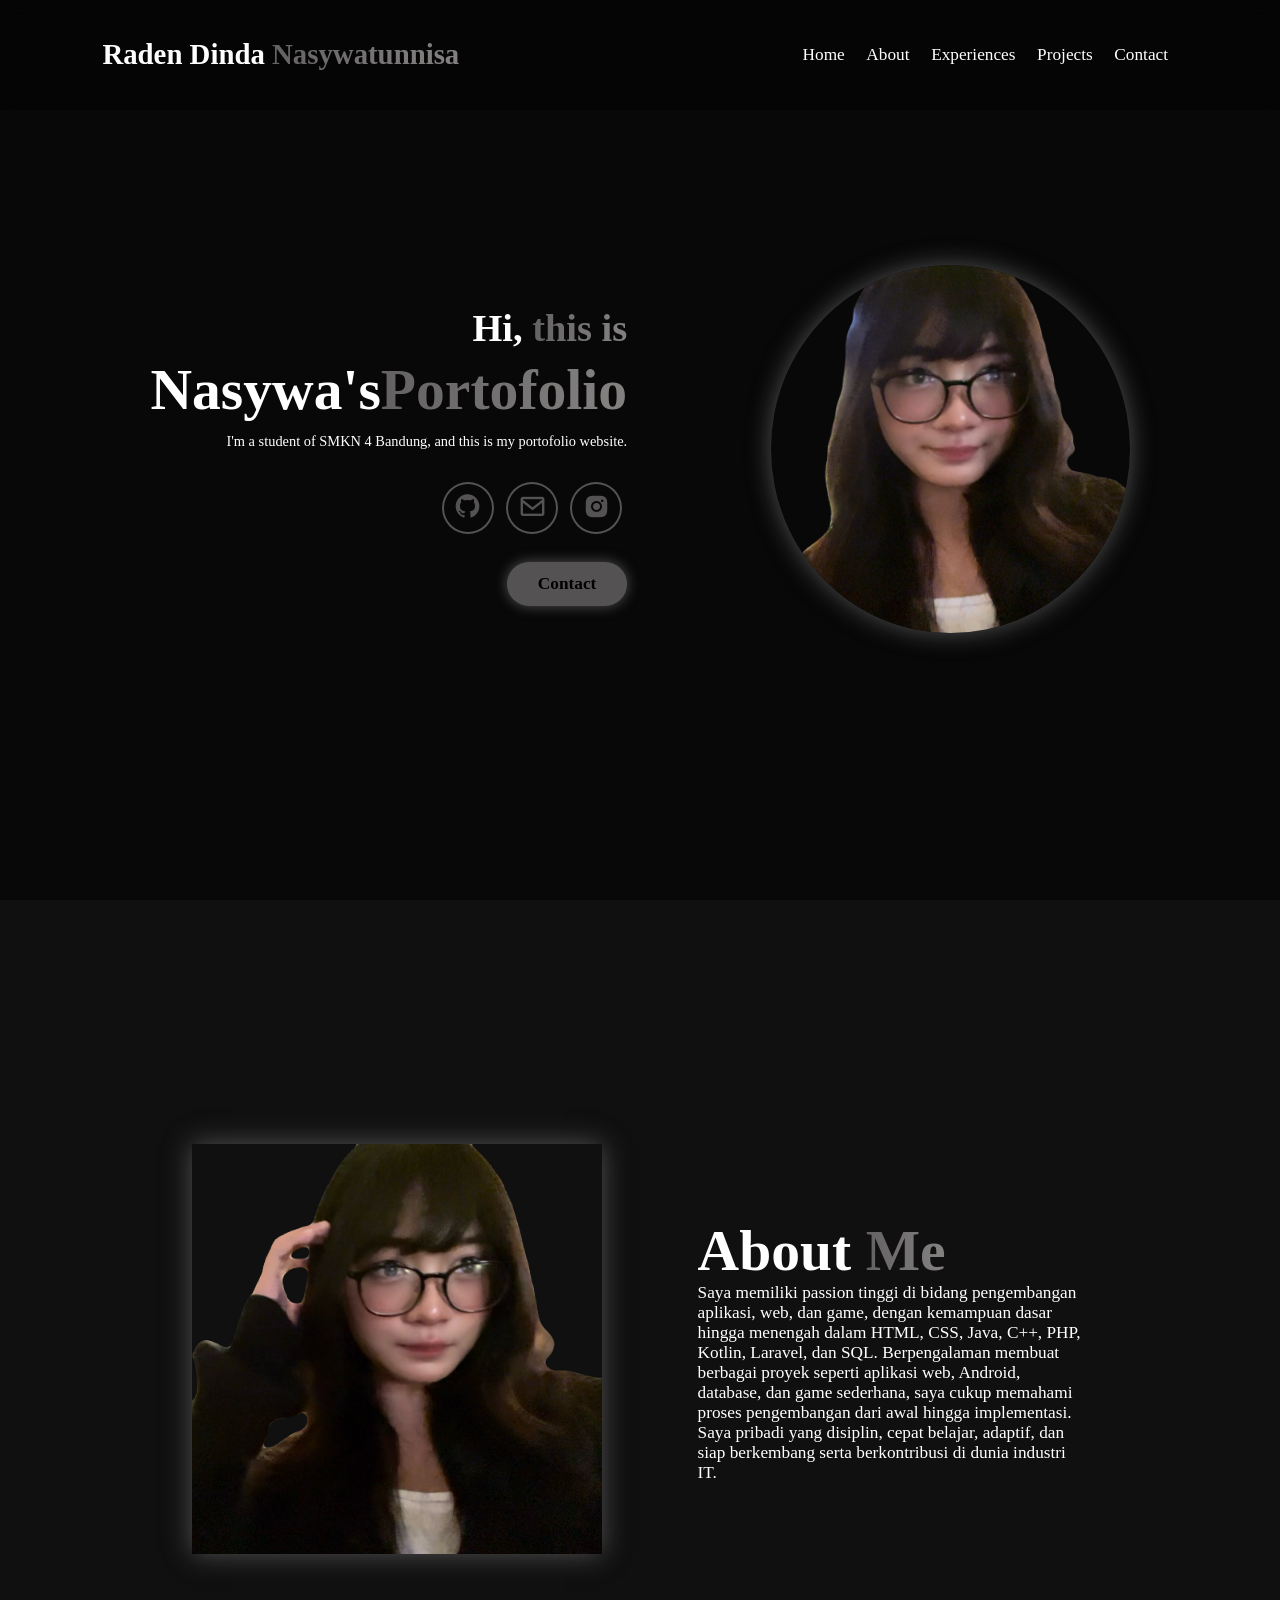
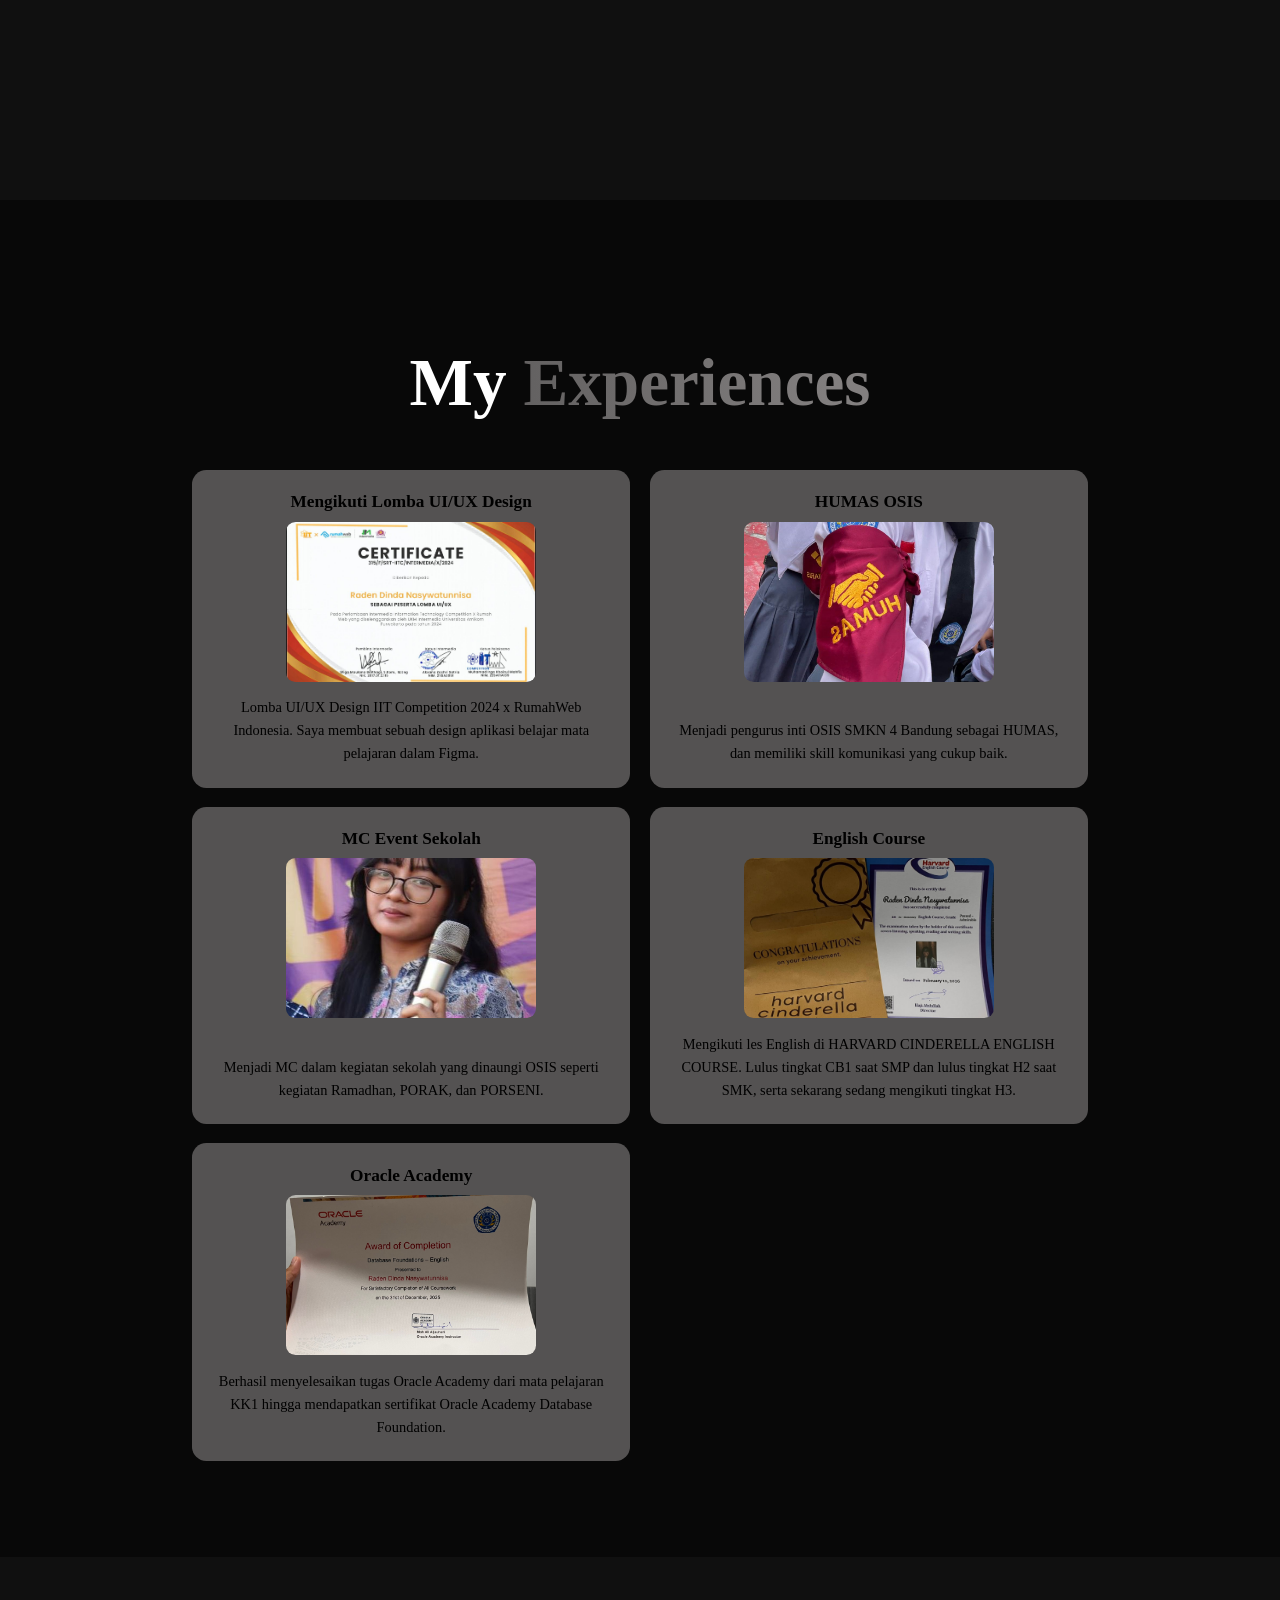
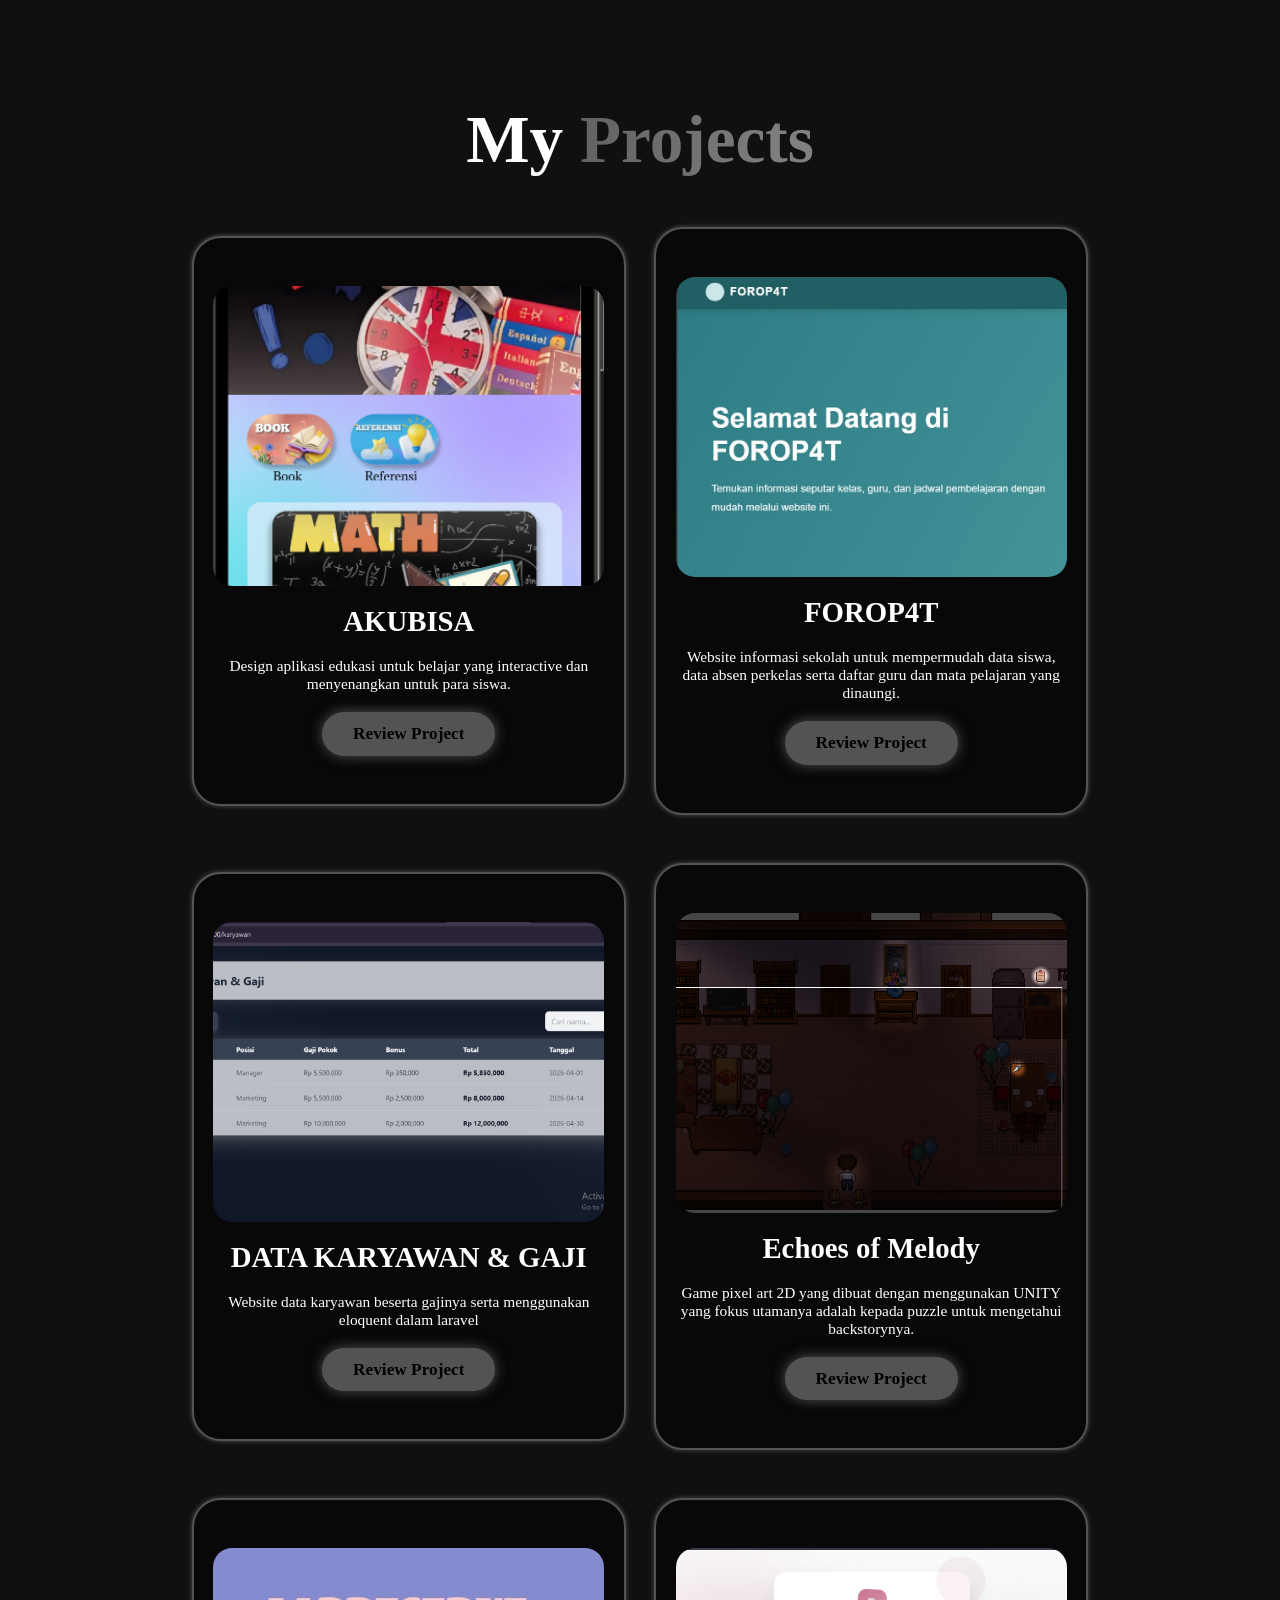
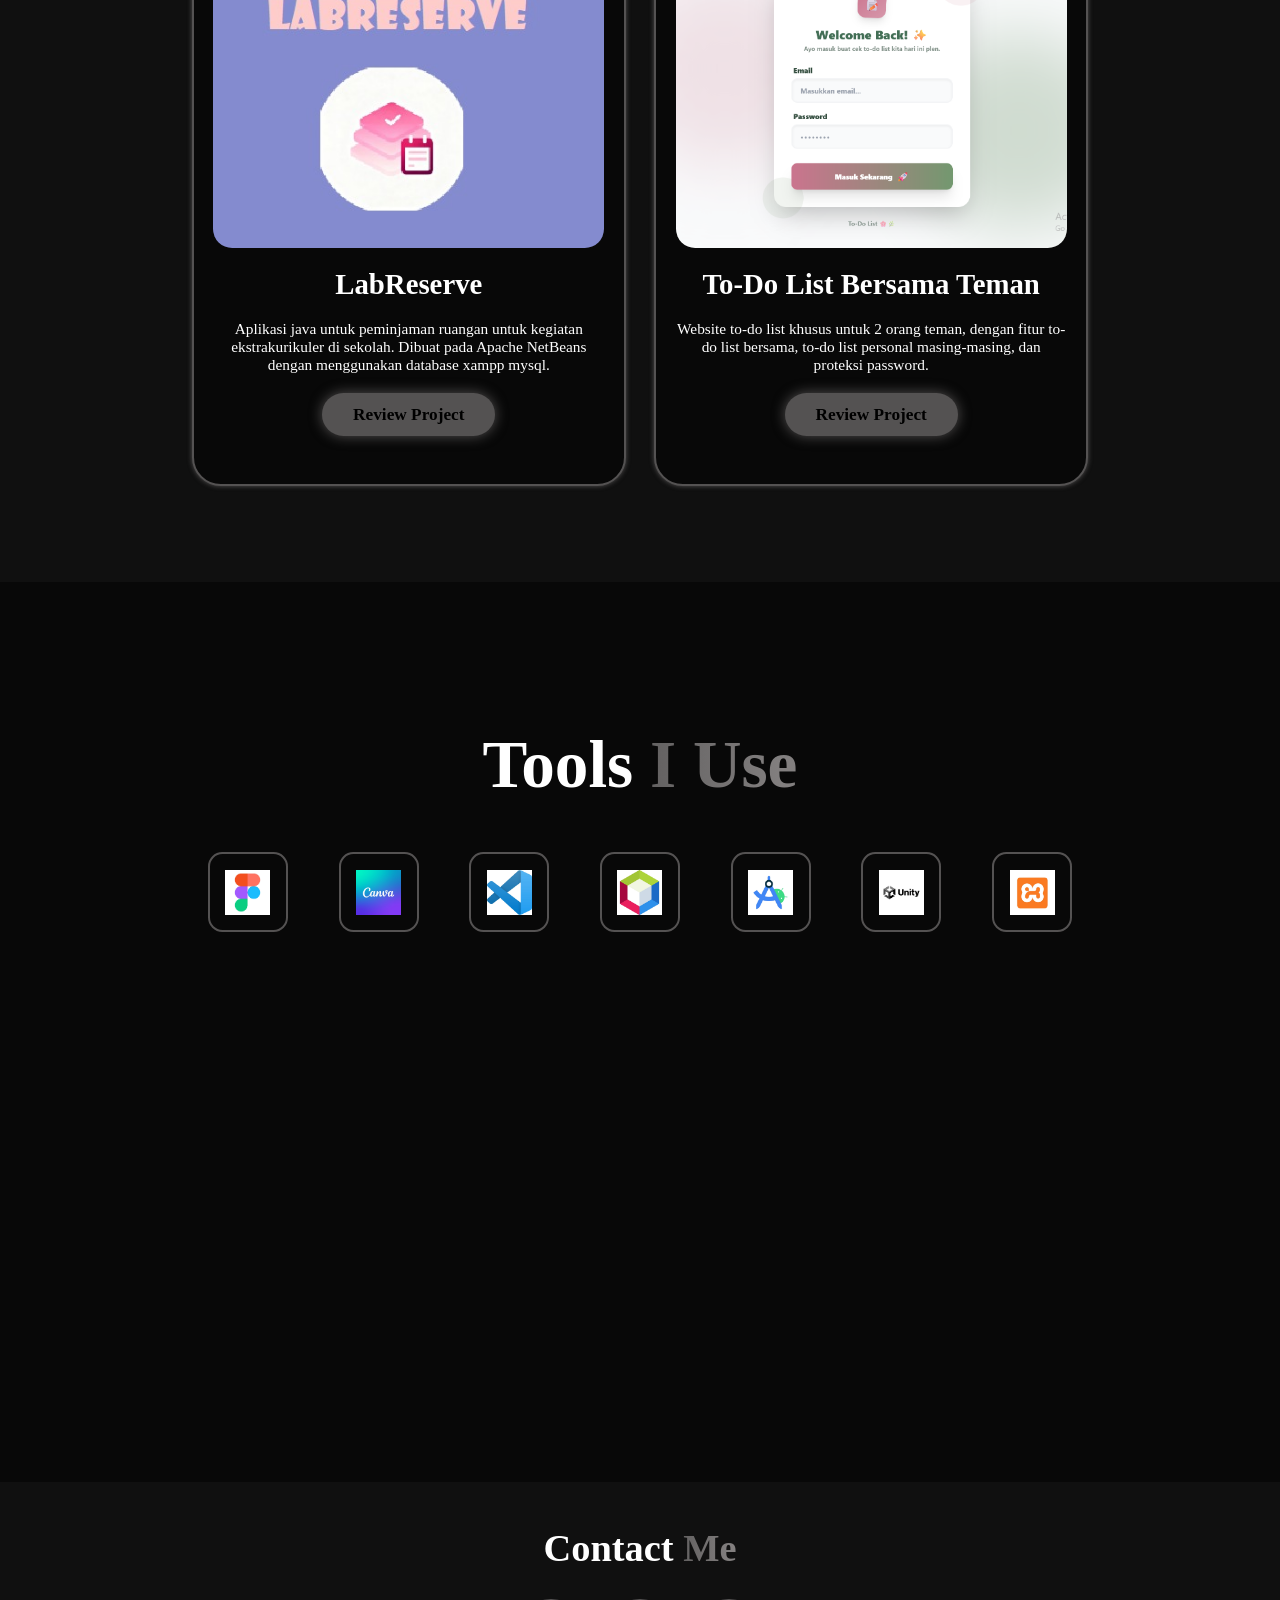
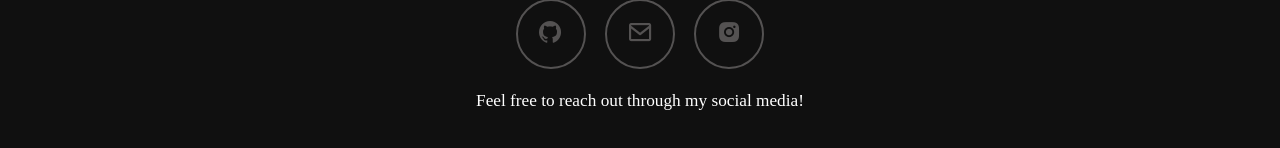
<file: index.html>
<!doctype html>
<html lang="en">
  <head>
    <meta charset="UTF-8" />
    <meta name="viewport" content="width=device-width, initial-scale=1.0" />
    <title>Portofolio Website</title>
    <link rel="stylesheet" href="style.css" />
    <link
      href="https://unpkg.com/boxicons@2.1.4/css/boxicons.min.css"
      rel="stylesheet"
    />
  </head>
  <body>
    <header class="header">
      <a href="#home" class="logo"> Raden Dinda <span>Nasywatunnisa</span> </a>

      <i class="bx bx-menu" id="menu-icon"></i>

      <nav class="navbar">
        <a href="#home">Home</a>
        <a href="#about">About</a>
        <a href="#services">Experiences</a>
        <a href="#projects">Projects</a>
        <a href="#contact">Contact</a>
      </nav>
    </header>

    <section class="home" id="home">
      <div class="home-content">
        <h1>Hi, <span>this is</span></h1>
        <h3>Nasywa's<span>Portofolio</span></h3>
        <p>
          I'm a student of SMKN 4 Bandung, and this is my portofolio website.
        </p>

        <div class="social-icons">
          <a href="https://github.com/starrynass" target="_blank">
            <i class="bx bxl-github"></i>
          </a>

          <a href="mailto:dindanasywatunnisa@gmail.com" target="_blank">
            <i class="bx bx-envelope"></i>
          </a>

          <a href="https://www.instagram.com/nsyd.a" target="_blank">
            <i class="bx bxl-instagram-alt"></i>
          </a>
        </div>

        <div class="btn-group">
          <a href="#contact" class="btn">Contact</a>
        </div>
      </div>

      <div class="home-img">
        <img src="fotoNasywa2.jpg" alt="" />
      </div>
    </section>

    <section class="about" id="about">
      <div class="about-img">
        <img src="fotoNasywa1.jpg" alt="" />
      </div>

      <div class="about-content">
        <h2>About <span>Me</span></h2>
        <p>
          Saya memiliki passion tinggi di bidang pengembangan aplikasi, web, dan
          game, dengan kemampuan dasar hingga menengah dalam HTML, CSS, Java,
          C++, PHP, Kotlin, Laravel, dan SQL. Berpengalaman membuat berbagai
          proyek seperti aplikasi web, Android, database, dan game sederhana,
          saya cukup memahami proses pengembangan dari awal hingga implementasi.
          Saya pribadi yang disiplin, cepat belajar, adaptif, dan siap
          berkembang serta berkontribusi di dunia industri IT.
        </p>
      </div>
    </section>

    <section class="services" id="services">
      <h2 class="heading">My <span>Experiences</span></h2>

     <div class="services-container">
  <div class="service-box">
    <div class="service-info">
      <h4>Mengikuti Lomba UI/UX Design</h4>
      <img src="sertifikatUIUX.jpg" alt="Sertifikat Lomba UI/UX" />
      <p>
        Lomba UI/UX Design IIT Competition 2024 x RumahWeb Indonesia. Saya
        membuat sebuah design aplikasi belajar mata pelajaran dalam Figma.
      </p>
    </div>
  </div>

  <div class="service-box">
    <div class="service-info">
      <h4>HUMAS OSIS</h4>
      <img src="HUMAS.jpg" alt="Humas OSIS" />
      <p>
        Menjadi pengurus inti OSIS SMKN 4 Bandung sebagai HUMAS, dan
        memiliki skill komunikasi yang cukup baik.
      </p>
    </div>
  </div>

  <div class="service-box">
    <div class="service-info">
      <h4>MC Event Sekolah</h4>
      <img src="MC.jpg" alt="MC Event" />
      <p>
        Menjadi MC dalam kegiatan sekolah yang dinaungi OSIS seperti
        kegiatan Ramadhan, PORAK, dan PORSENI.
      </p>
    </div>
  </div>

  <div class="service-box">
    <div class="service-info">
      <h4>English Course</h4>
      <img src="SertfikatHV.jpg" alt="Sertifikat English Course" />
      <p>
        Mengikuti les English di HARVARD CINDERELLA ENGLISH COURSE. Lulus
        tingkat CB1 saat SMP dan lulus tingkat H2 saat SMK, serta sekarang
        sedang mengikuti tingkat H3.
      </p>
    </div>
  </div>

  <div class="service-box">
    <div class="service-info">
      <h4>Oracle Academy</h4>
      <img src="OracleAcademy.jpg" alt="Sertifikat Oracle Academy Database Foundation" />
      <p>
        Berhasil menyelesaikan tugas Oracle Academy dari mata pelajaran KK1 hingga mendapatkan sertifikat Oracle Academy Database Foundation.
      </p>
    </div>
  </div>
</div>
    </section>

    <section class="projects" id="projects">
      <h2 class="heading">My <span>Projects</span></h2>
      <div class="projects-box">
        <div class="projects-card">
          <img src="prjct/AKUBISA6.jpg" />
          <h3>AKUBISA</h3>
          <p>
            Design aplikasi edukasi untuk belajar yang interactive dan
            menyenangkan untuk para siswa.
          </p>
          <a href="project_AKUBISA.html" class="btn">Review Project</a>
        </div>

        <div class="projects-card">
          <img src="img/FOROP4T.jpg" alt="" />
          <h3>FOROP4T</h3>
          <p>
            Website informasi sekolah untuk mempermudah data siswa, data absen perkelas
            serta daftar guru dan mata pelajaran yang dinaungi.
          </p>
          <a href="project_FOROP4T.html" class="btn">Review Project</a>
        </div>

        <div class="projects-card">
          <img src="prjct/eloquent3.jpg" alt="" />
          <h3>DATA KARYAWAN & GAJI</h3>
          <p>
            Website data karyawan beserta gajinya serta menggunakan eloquent
            dalam laravel
          </p>
          <a href="project_eloquent.html" class="btn">Review Project</a>
        </div>

        <div class="projects-card">
          <img src="prjct/EOM3.jpg" alt="" />
          <h3>Echoes of Melody</h3>
          <p>
            Game pixel art 2D yang dibuat dengan menggunakan UNITY yang fokus
            utamanya adalah kepada puzzle untuk mengetahui backstorynya.
          </p>
          <a href="project_EOM.html" class="btn">Review Project</a>
        </div>

        <div class="projects-card">
          <img src="prjct/LabReserve1.jpg" alt="" />
          <h3>LabReserve</h3>
          <p>
            Aplikasi java untuk peminjaman ruangan untuk kegiatan ekstrakurikuler di sekolah. 
            Dibuat pada Apache NetBeans dengan menggunakan database xampp mysql.
          </p>
          <a href="project_LabReserve.html" class="btn">Review Project</a>
        </div>

          <div class="projects-card">
            <img src="prjct/To-Do1.jpg" alt="" />
            <h3>To-Do List Bersama Teman</h3>
            <p>
              Website to-do list khusus untuk 2 orang teman, dengan fitur to-do list bersama, to-do list personal masing-masing, dan proteksi password.
            </p>
            <a href="project_todoListWeb.html" class="btn">Review Project</a>
      </div>
       
    </section>

    <section class="tools">
      <h2 class="heading">Tools <span>I Use</span></h2>

      <div class="tools-container">
        <div class="tool"><img src="img/figma.jpg" alt="Figma" /></div>
        <div class="tool"><img src="img/canva.jpg" alt="Canva" /></div>
        <div class="tool"><img src="img/vsc.jpg" alt="VS Code" /></div>
        <div class="tool"><img src="img/netbeans.jpg" alt="NetBeans" /></div>
        <div class="tool">
          <img src="img/androidstudio.jpg" alt="Android Studio" />
        </div>
        <div class="tool"><img src="img/unity.jpg" alt="Unity" /></div>
        <div class="tool"><img src="img/xampp.jpg" alt="XAMPP" /></div>
      </div>
    </section>

    <section class="contact" id="contact">
      <div class="contact-box">
        <h2>Contact <span>Me</span></h2>

        <div class="contact-social">
          <a href="https://github.com/starrynass" target="_blank">
            <i class="bx bxl-github"></i>
          </a>

          <a href="mailto:dindanasywatunnisa@gmail.com" target="_blank">
            <i class="bx bx-envelope"></i>
          </a>

          <a href="https://www.instagram.com/nsyd.a" target="_blank">
            <i class="bx bxl-instagram-alt"></i>
          </a>
        </div>

        <p>Feel free to reach out through my social media!</p>
      </div>
    </section>

    <script src="script.js"></script>
  </body>
</html>
</file>
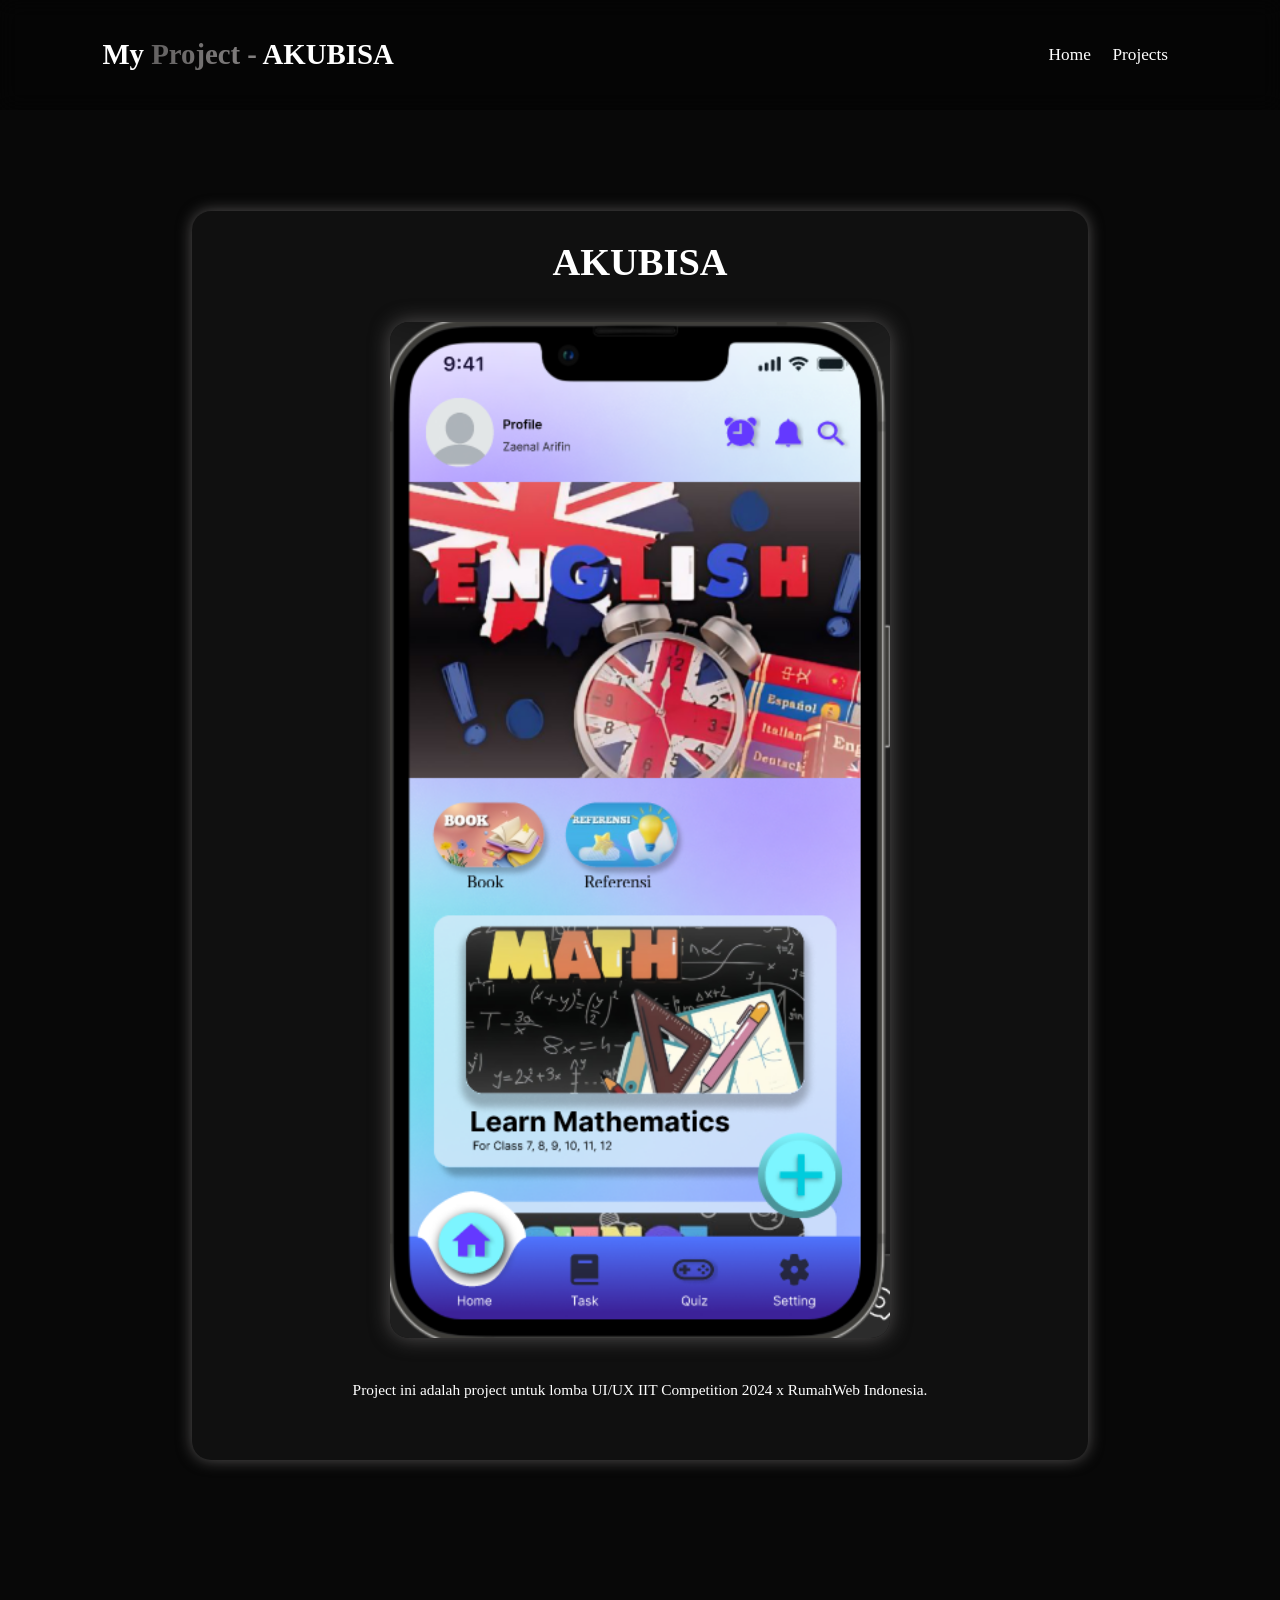
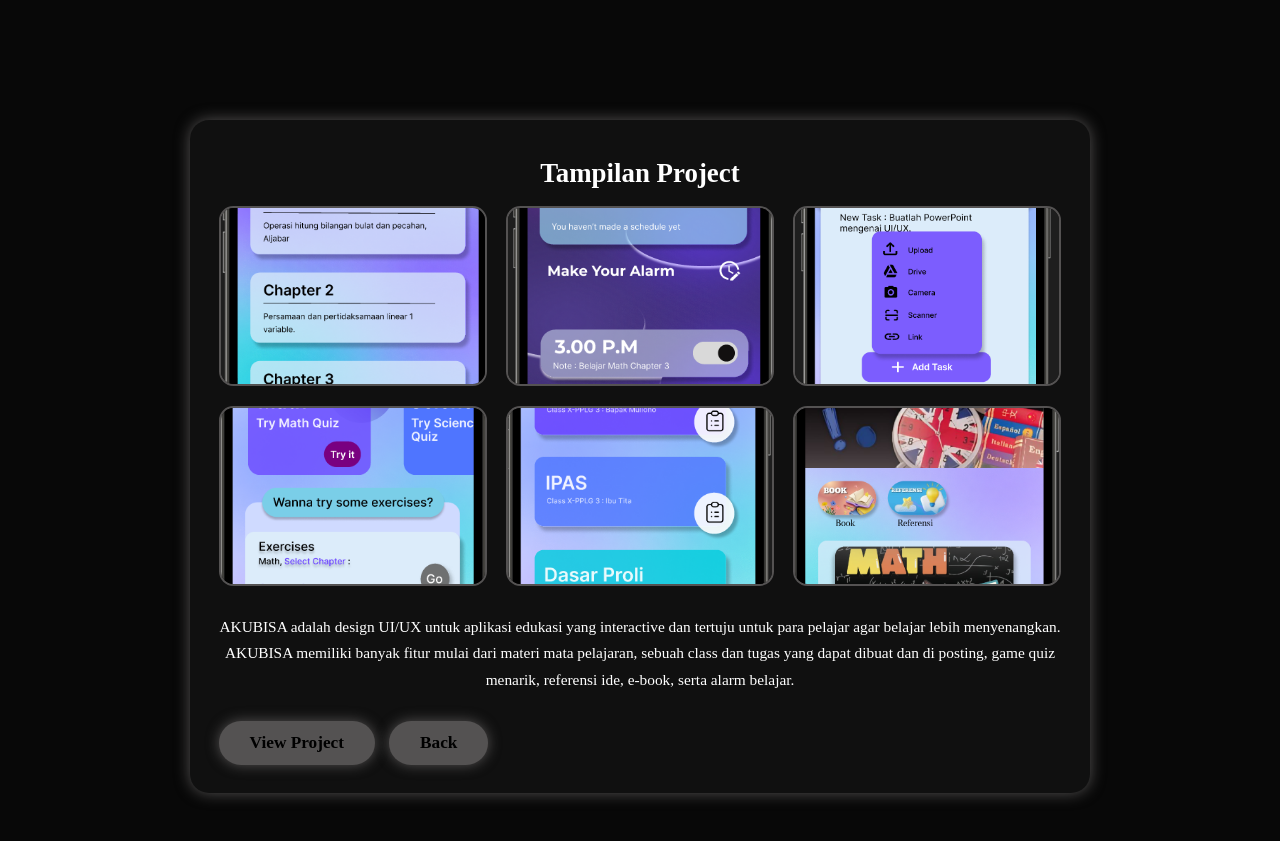
<file: project_AKUBISA.html>
<!doctype html>
<html lang="en">
  <head>
    <meta charset="UTF-8" />
    <meta name="viewport" content="width=device-width, initial-scale=1.0" />
    <title>Project Detail</title>
    <link rel="stylesheet" href="style.css" />
  </head>
  <body>
    <!-- HEADER -->
    <header class="header">
      <a href="index.html" class="logo">My <span>Project - </span>AKUBISA</a>

      <nav class="navbar">
        <a href="index.html">Home</a>
        <a href="index.html#projects">Projects</a>
      </nav>
    </header>

    <!-- DETAIL SECTION -->
    <section class="project-detail">
      <div class="detail-container">
        <h1>AKUBISA</h1>

        <img
          src="prjct/AKUBISA6.jpg"
          alt="Project Screenshot"
          class="detail-img"
        />

        <p class="detail-desc">
          Project ini adalah project untuk lomba UI/UX IIT Competition 2024 x
          RumahWeb Indonesia.
        </p>
      </div>
    </section>

    <div class="detail-container">
      <h2>Tampilan Project</h2>

      <!-- SCREENSHOT BOX -->
      <div class="screenshot-box">
        <img src="prjct/AKUBISA1.jpg" alt="SS 1" />
        <img src="prjct/AKUBISA2.jpg" alt="SS 2" />
        <img src="prjct/AKUBISA3.jpg" alt="SS 3" />
        <img src="prjct/AKUBISA4.jpg" alt="SS 4" />
        <img src="prjct/AKUBISA5.jpg" alt="SS 5" />
        <img src="prjct/AKUBISA6.jpg" alt="SS 6" />
      </div>

      <p class="detail-desc">
        AKUBISA adalah design UI/UX untuk aplikasi edukasi yang interactive dan
        tertuju untuk para pelajar agar belajar lebih menyenangkan. AKUBISA
        memiliki banyak fitur mulai dari materi mata pelajaran, sebuah class dan
        tugas yang dapat dibuat dan di posting, game quiz menarik, referensi
        ide, e-book, serta alarm belajar.
      </p>

      <div class="btn-group">
        <a
          href="https://www.figma.com/design/zzjoBKeDsY6HgVcuJmFOXE/Untitled?node-id=0-1&t=CYx17IeMOTvelYZa-1"
          target="_blank"
          class="btn"
        >
          View Project
        </a>

        <a href="index.html" class="btn"> Back </a>
      </div>
    </div>
  </body>
</html>
</file>
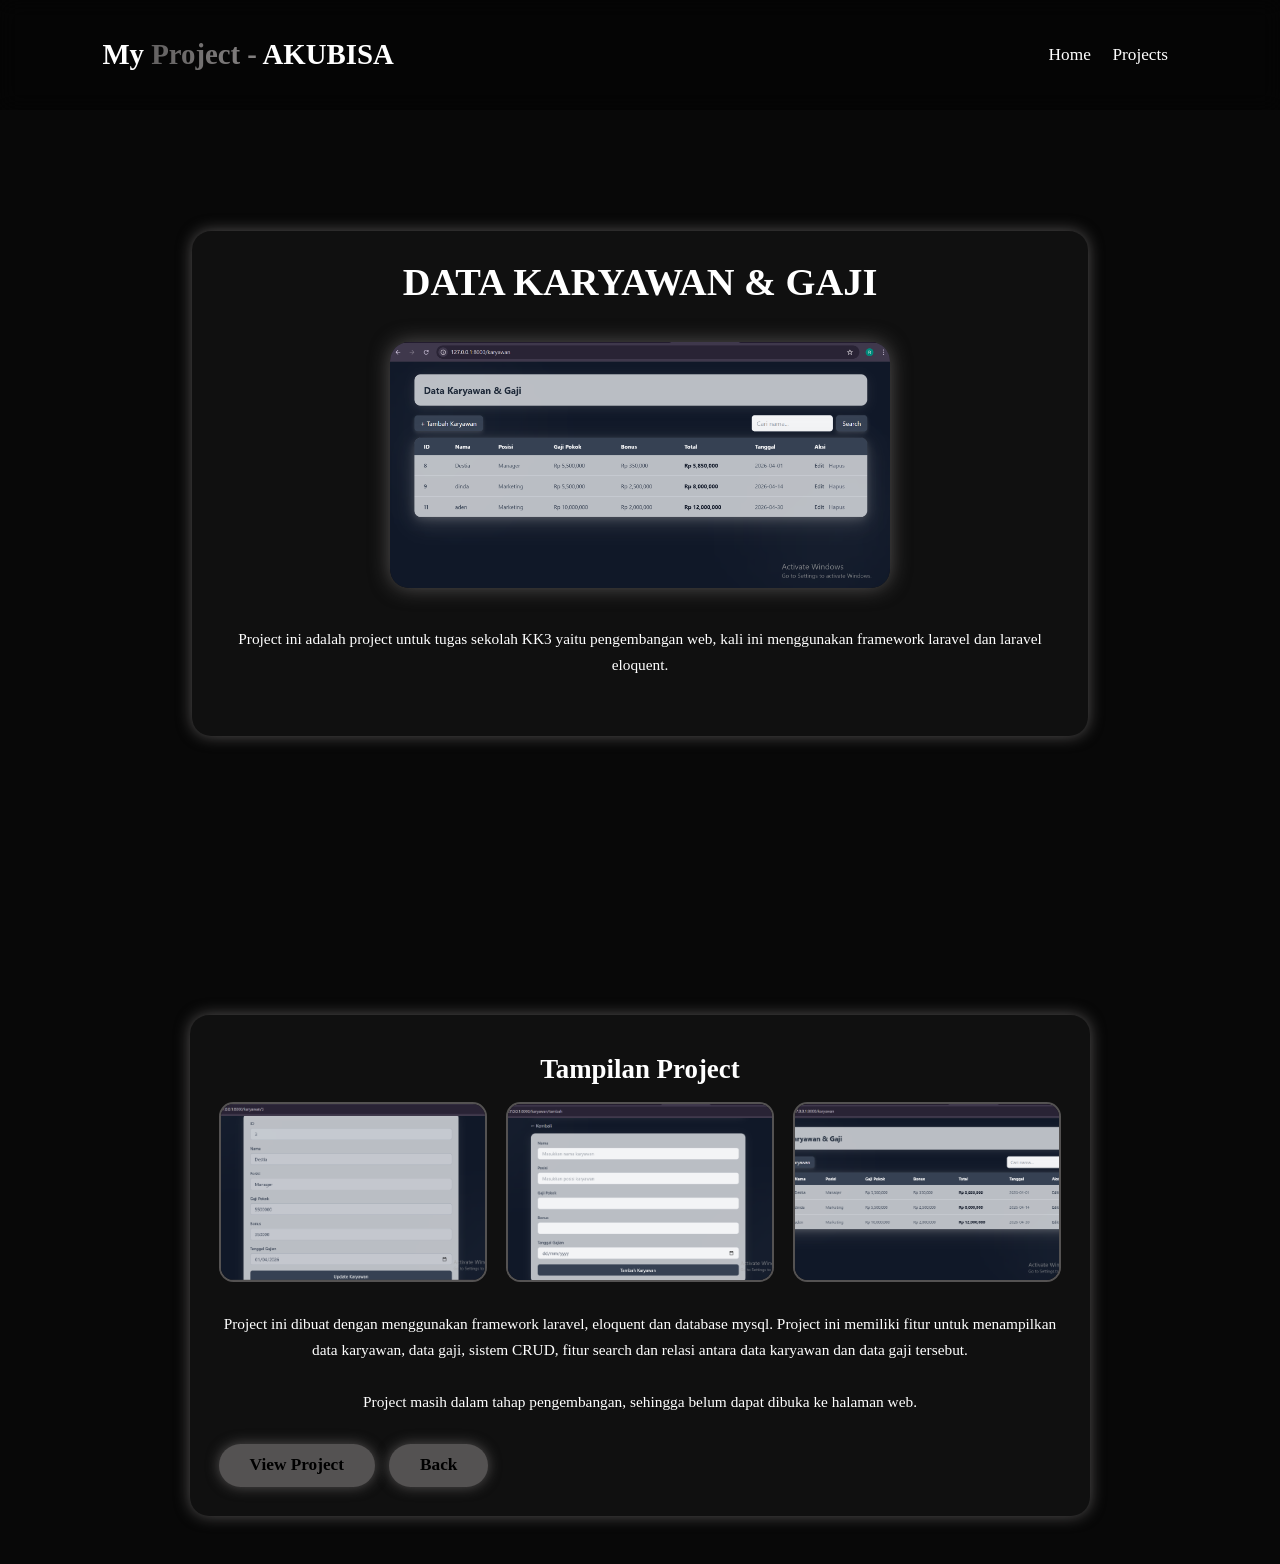
<file: project_eloquent.html>
<!doctype html>
<html lang="en">
  <head>
    <meta charset="UTF-8" />
    <meta name="viewport" content="width=device-width, initial-scale=1.0" />
    <title>Project Detail</title>
    <link rel="stylesheet" href="style.css" />
  </head>
  <body>
    <!-- HEADER -->
    <header class="header">
      <a href="index.html" class="logo">My <span>Project - </span>AKUBISA</a>

      <nav class="navbar">
        <a href="index.html">Home</a>
        <a href="index.html#projects">Projects</a>
      </nav>
    </header>

    <!-- DETAIL SECTION -->
    <section class="project-detail">
      <div class="detail-container">
        <h1>DATA KARYAWAN & GAJI</h1>

        <img
          src="prjct/eloquent3.jpg"
          alt="Project Screenshot"
          class="detail-img"
        />

        <p class="detail-desc">
          Project ini adalah project untuk tugas sekolah KK3 yaitu pengembangan
          web, kali ini menggunakan framework laravel dan laravel eloquent.
        </p>
      </div>
    </section>

    <div class="detail-container">
      <h2>Tampilan Project</h2>

      <!-- SCREENSHOT BOX -->
      <div class="screenshot-box">
        <img src="prjct/eloquent1.jpg" alt="SS 1" />
        <img src="prjct/eloquent2.jpg" alt="SS 2" />
        <img src="prjct/eloquent3.jpg" alt="SS 3" />
      </div>

      <p class="detail-desc">
        Project ini dibuat dengan menggunakan framework laravel, eloquent dan
        database mysql. Project ini memiliki fitur untuk menampilkan data
        karyawan, data gaji, sistem CRUD, fitur search dan relasi antara data
        karyawan dan data gaji tersebut. <br /><br />
        Project masih dalam tahap pengembangan, sehingga belum dapat dibuka ke
        halaman web.
      </p>

      <div class="btn-group">
        <a href="" target="_blank" class="btn"> View Project </a>

        <a href="index.html" class="btn"> Back </a>
      </div>
    </div>
  </body>
</html>
</file>
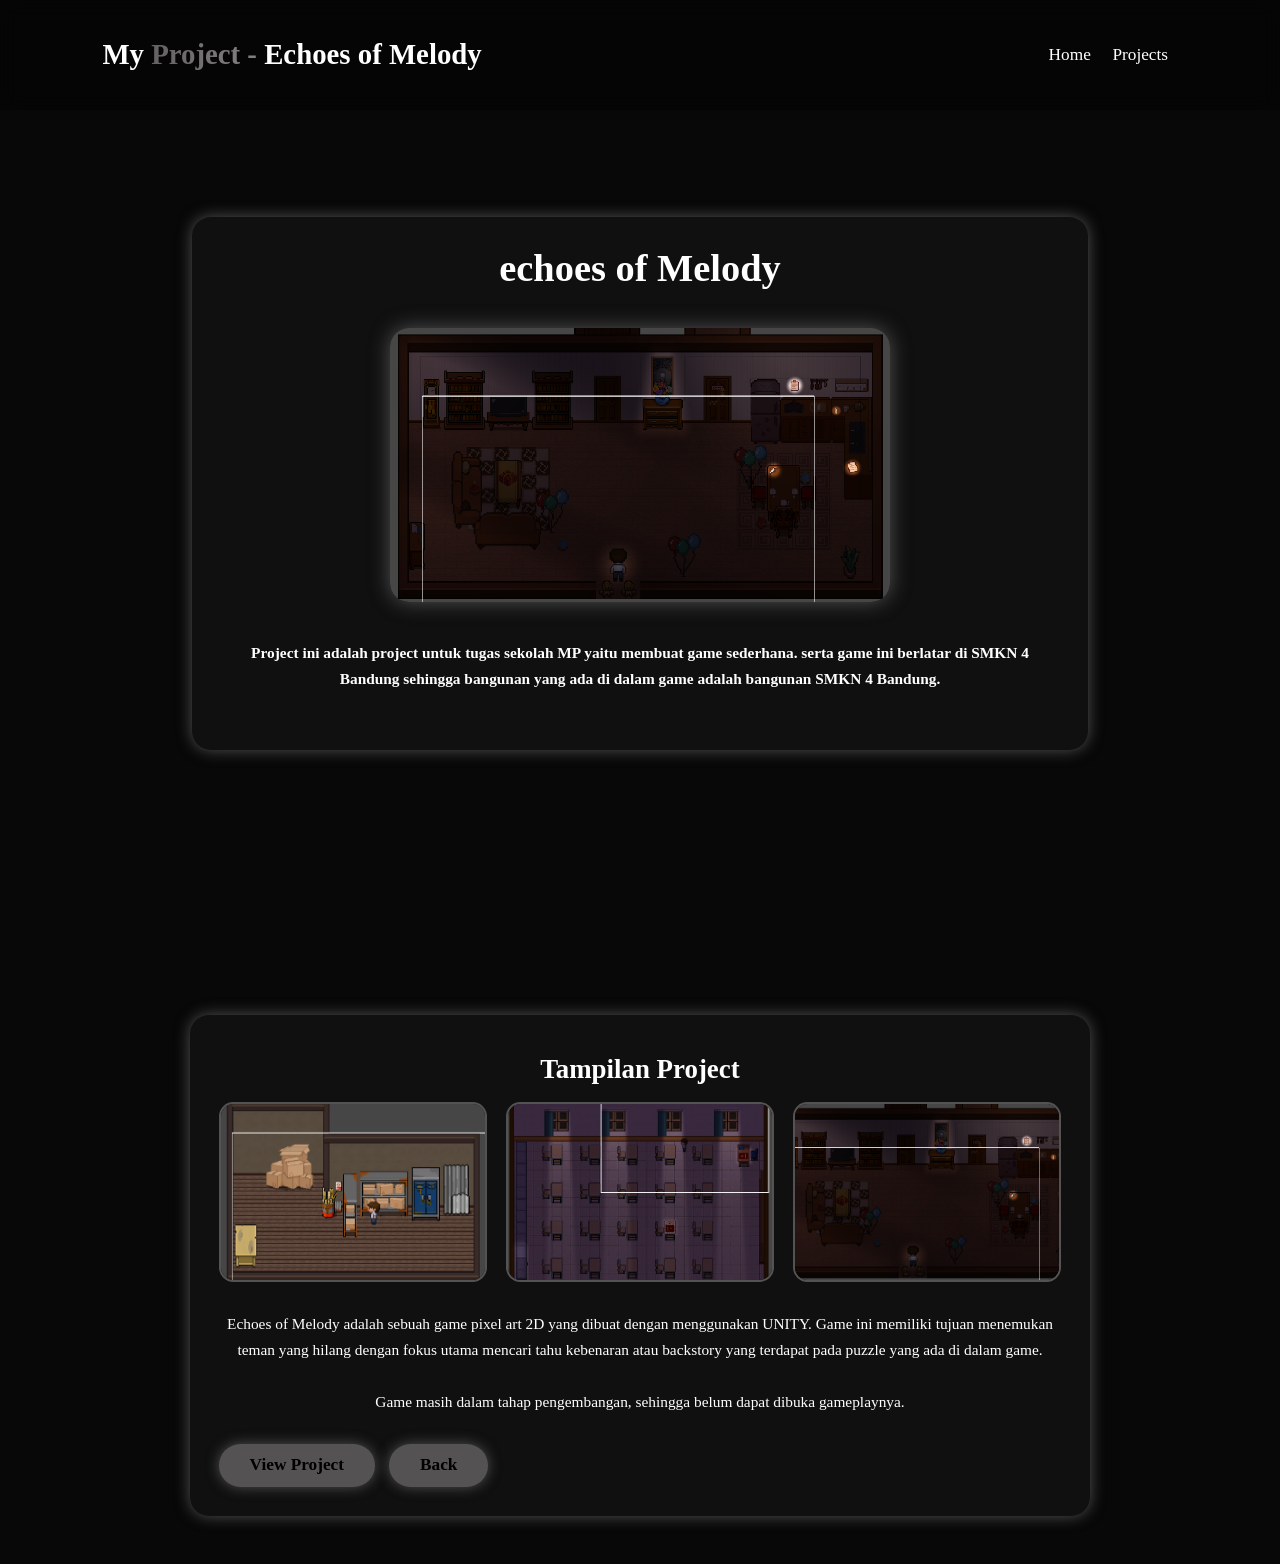
<file: project_EOM.html>
<!doctype html>
<html lang="en">
  <head>
    <meta charset="UTF-8" />
    <meta name="viewport" content="width=device-width, initial-scale=1.0" />
    <title>Project Detail</title>
    <link rel="stylesheet" href="style.css" />
  </head>
  <body>
    <!-- HEADER -->
    <header class="header">
      <a href="index.html" class="logo">My <span>Project - </span>Echoes of Melody</a>

      <nav class="navbar">
        <a href="index.html">Home</a>
        <a href="index.html#projects">Projects</a>
      </nav>
    </header>

    <!-- DETAIL SECTION -->
    <section class="project-detail">
      <div class="detail-container">
        <h1>echoes of Melody

        <img
          src="prjct/EOM3.jpg"
          alt="Project Screenshot"
          class="detail-img"
        />

        <p class="detail-desc">
          Project ini adalah project untuk tugas sekolah MP yaitu membuat game sederhana.
          serta game ini berlatar di SMKN 4 Bandung sehingga bangunan yang ada di dalam game adalah bangunan SMKN 4 Bandung.
        </p>
      </div>
    </section>

    <div class="detail-container">
      <h2>Tampilan Project</h2>

      <!-- SCREENSHOT BOX -->
      <div class="screenshot-box">
        <img src="prjct/EOM1.jpg" alt="SS 1" />
        <img src="prjct/EOM2.jpg" alt="SS 2" />
        <img src="prjct/EOM3.jpg" alt="SS 3" />
      </div>

      <p class="detail-desc">
        Echoes of Melody adalah sebuah game pixel art 2D yang dibuat 
        dengan menggunakan UNITY. Game ini memiliki tujuan menemukan teman yang hilang
         dengan fokus utama mencari tahu kebenaran atau backstory yang terdapat pada puzzle yang
         ada di dalam game.  <br><br>
        Game masih dalam tahap pengembangan, sehingga belum dapat dibuka gameplaynya.
      </p>

      <div class="btn-group">
        <a
          href=""
          target="_blank"
          class="btn"
        >
          View Project
        </a>

        <a href="index.html" class="btn"> Back </a>
      </div>
    </div>
  </body>
</html>
</file>
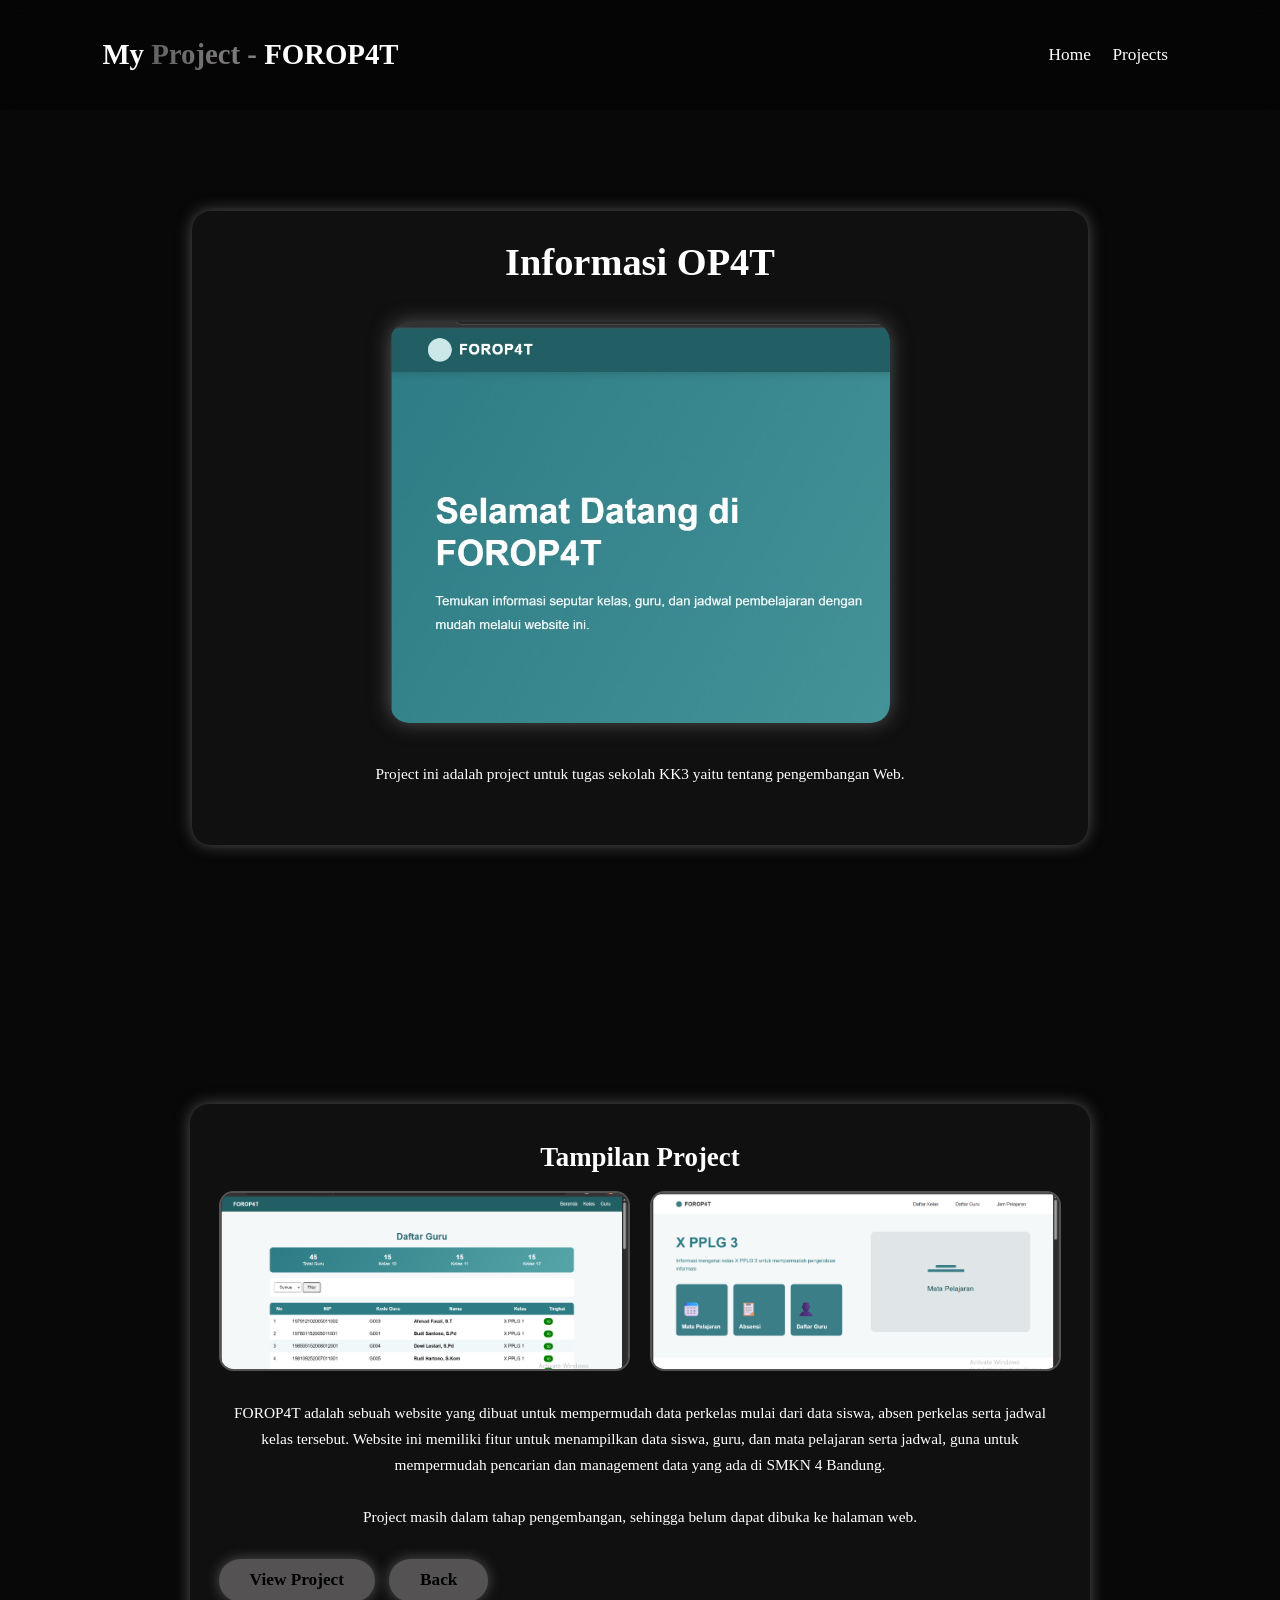
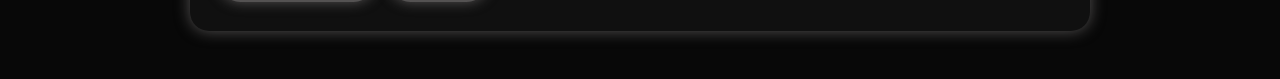
<file: project_FOROP4T.html>
<!doctype html>
<html lang="en">
  <head>
    <meta charset="UTF-8" />
    <meta name="viewport" content="width=device-width, initial-scale=1.0" />
    <title>Project Detail</title>
    <link rel="stylesheet" href="style.css" />
  </head>
  <body>
    <!-- HEADER -->
    <header class="header">
      <a href="index.html" class="logo">My <span>Project - </span>FOROP4T</a>

      <nav class="navbar">
        <a href="index.html">Home</a>
        <a href="index.html#projects">Projects</a>
      </nav>
    </header>

    <!-- DETAIL SECTION -->
    <section class="project-detail">
      <div class="detail-container">
        <h1>Informasi OP4T</h1>

        <img
          src="img/FOROP4T.jpg"
          alt="Project Screenshot"
          class="detail-img"
        />

        <p class="detail-desc">
          Project ini adalah project untuk tugas sekolah KK3 yaitu tentang
          pengembangan Web. 
        </p>
      </div>
    </section>

    <div class="detail-container">
      <h2>Tampilan Project</h2>

      <!-- SCREENSHOT BOX -->
      <div class="screenshot-box">
        <img src="prjct/FOROP4T1.jpg" alt="SS 1" />
        <img src="prjct/FOROP4T2.jpg" alt="SS 2" />
      </div>

      <p class="detail-desc">
        FOROP4T adalah sebuah website yang dibuat untuk mempermudah data perkelas mulai dari data siswa, absen
        perkelas serta jadwal kelas tersebut. Website ini memiliki fitur
        untuk menampilkan data siswa, guru, dan mata pelajaran serta jadwal, guna untuk 
        mempermudah pencarian dan management data yang ada di SMKN 4 Bandung.  <br><br>
        Project masih dalam tahap pengembangan, sehingga belum dapat dibuka ke halaman web.
      </p>

      <div class="btn-group">
        <a href="" target="_blank" class="btn">
          View Project
        </a>

        <a href="index.html" class="btn"> Back </a>
      </div>
    </div>
  </body>
</html>
</file>
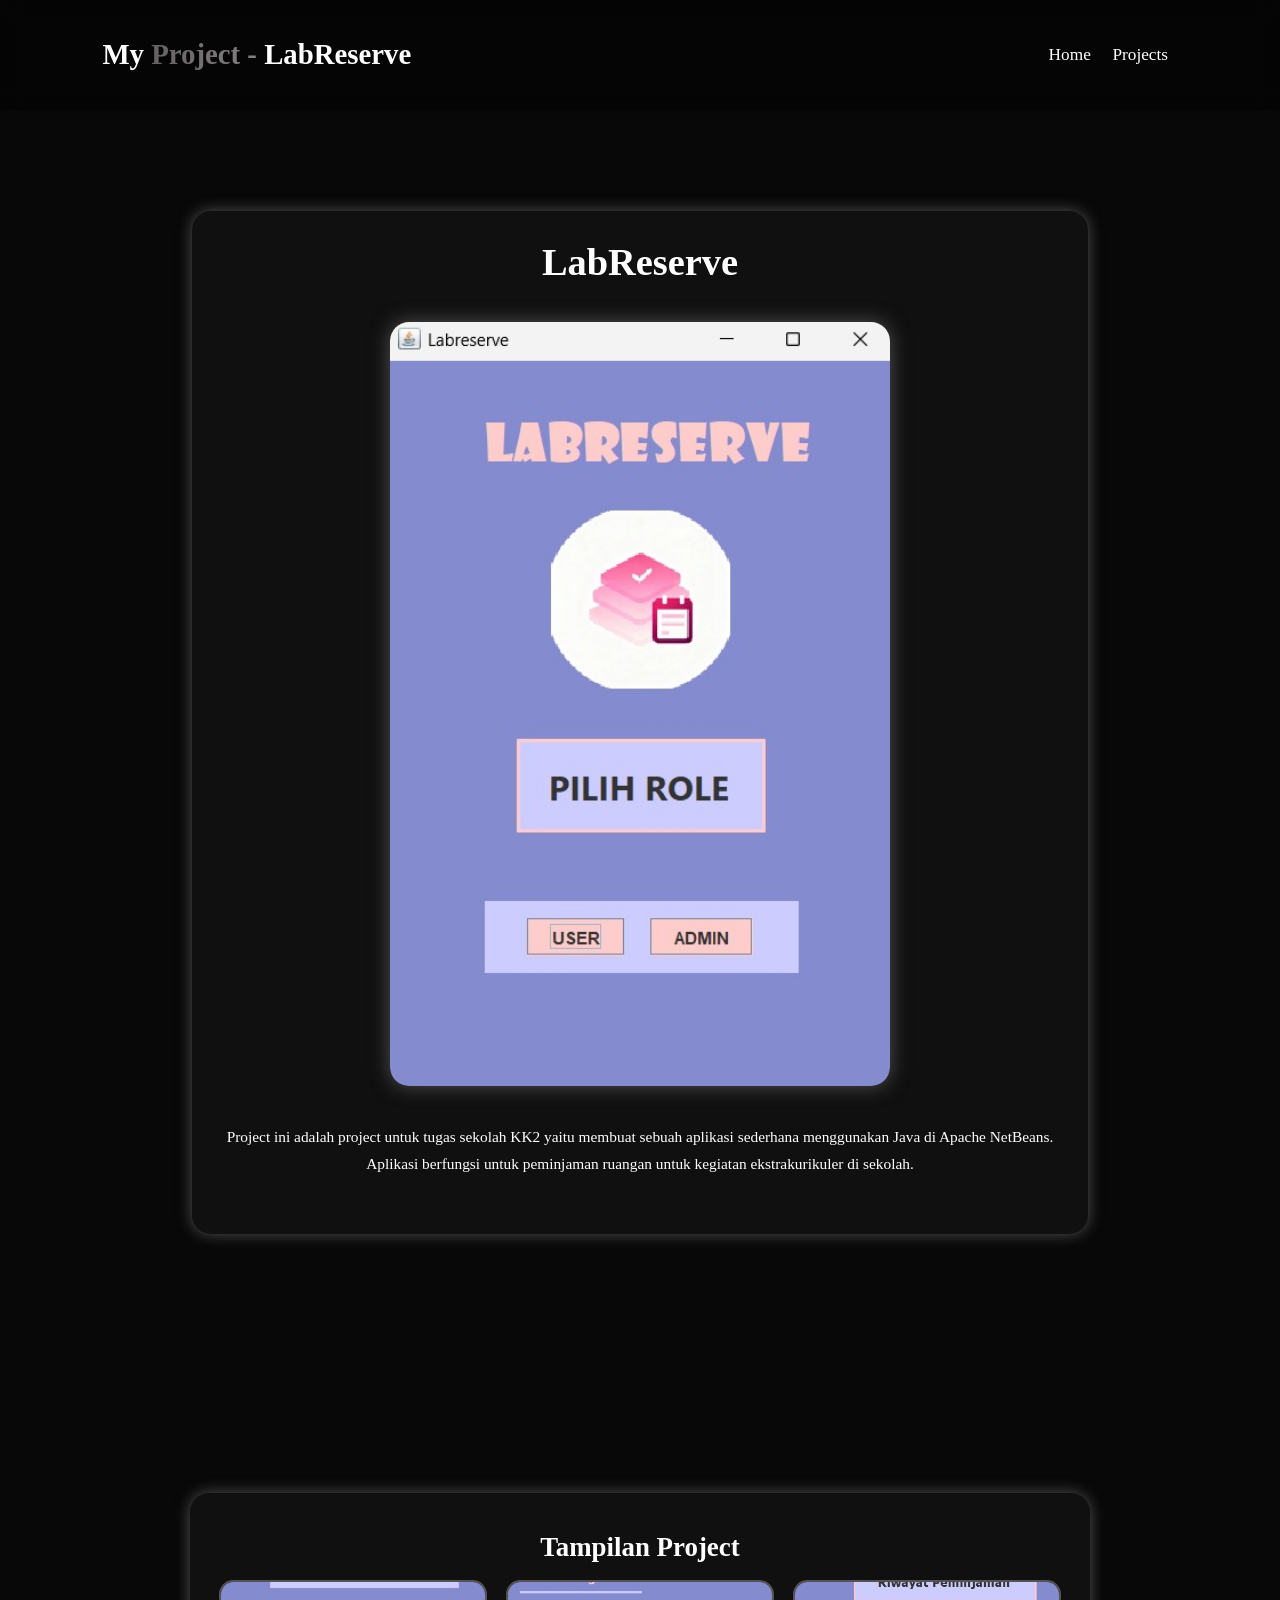
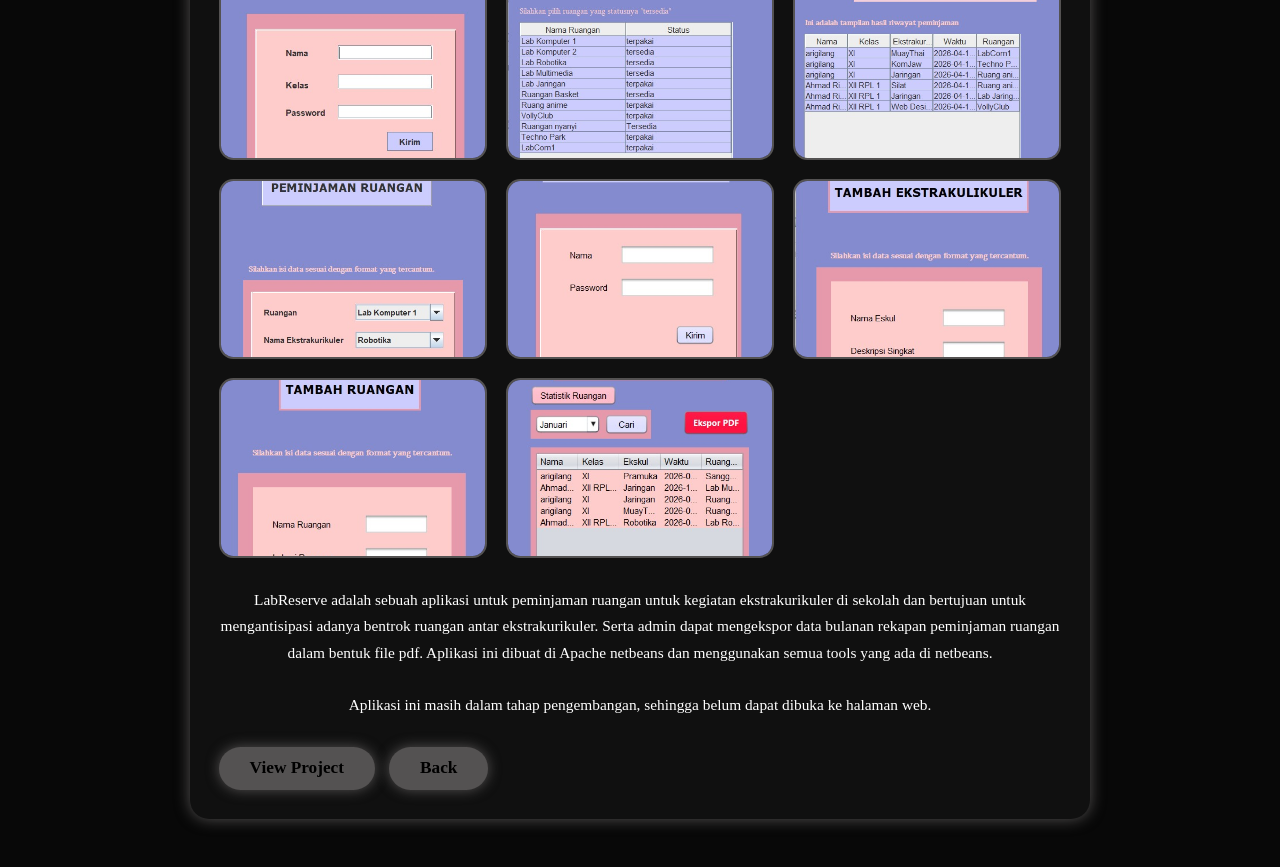
<file: project_LabReserve.html>
<!doctype html>
<html lang="en">
  <head>
    <meta charset="UTF-8" />
    <meta name="viewport" content="width=device-width, initial-scale=1.0" />
    <title>Project Detail</title>
    <link rel="stylesheet" href="style.css" />
  </head>
  <body>
    <!-- HEADER -->
    <header class="header">
      <a href="index.html" class="logo">My <span>Project - </span>LabReserve</a>

      <nav class="navbar">
        <a href="index.html">Home</a>
        <a href="index.html#projects">Projects</a>
      </nav>
    </header>

    <!-- DETAIL SECTION -->
    <section class="project-detail">
      <div class="detail-container">
        <h1>LabReserve</h1>

        <img
          src="prjct/LabReserve2.jpg"
          alt="Project Screenshot"
          class="detail-img"
        />

        <p class="detail-desc">
          Project ini adalah project untuk tugas sekolah KK2 yaitu membuat sebuah aplikasi sederhana menggunakan Java di Apache NetBeans.
          Aplikasi berfungsi untuk peminjaman ruangan untuk kegiatan ekstrakurikuler di sekolah.
        </p>
      </div>
    </section>

    <div class="detail-container">
      <h2>Tampilan Project</h2>

      <!-- SCREENSHOT BOX -->
      <div class="screenshot-box">
        <img src="prjct/LabReserve3.jpg" alt="SS 1" />
        <img src="prjct/LabReserve4.jpg" alt="SS 2" />
        <img src="prjct/LabReserve5.jpg" alt="SS 3" />
        <img src="prjct/LabReserve6.jpg" alt="SS 1" />
        <img src="prjct/LabReserve7.jpg" alt="SS 2" />
        <img src="prjct/LabReserve8.jpg" alt="SS 3" />
        <img src="prjct/LabReserve9.jpg" alt="SS 2" />
        <img src="prjct/LabReserve10.jpg" alt="SS 3" />
      </div>

      <p class="detail-desc">
        LabReserve adalah sebuah aplikasi untuk peminjaman ruangan untuk kegiatan ekstrakurikuler di sekolah dan bertujuan untuk mengantisipasi adanya bentrok ruangan antar ekstrakurikuler. 
        Serta admin dapat mengekspor data bulanan rekapan peminjaman ruangan dalam bentuk file pdf.
        Aplikasi ini dibuat di Apache netbeans dan menggunakan semua tools yang ada di netbeans. 
         <br><br>
         Aplikasi ini masih dalam tahap pengembangan, sehingga belum dapat dibuka ke halaman web.
      </p>

      <div class="btn-group">
        <a
          href=""
          target="_blank"
          class="btn"
        >
          View Project
        </a>

        <a href="index.html" class="btn"> Back </a>
      </div>
    </div>
  </body>
</html>
</file>
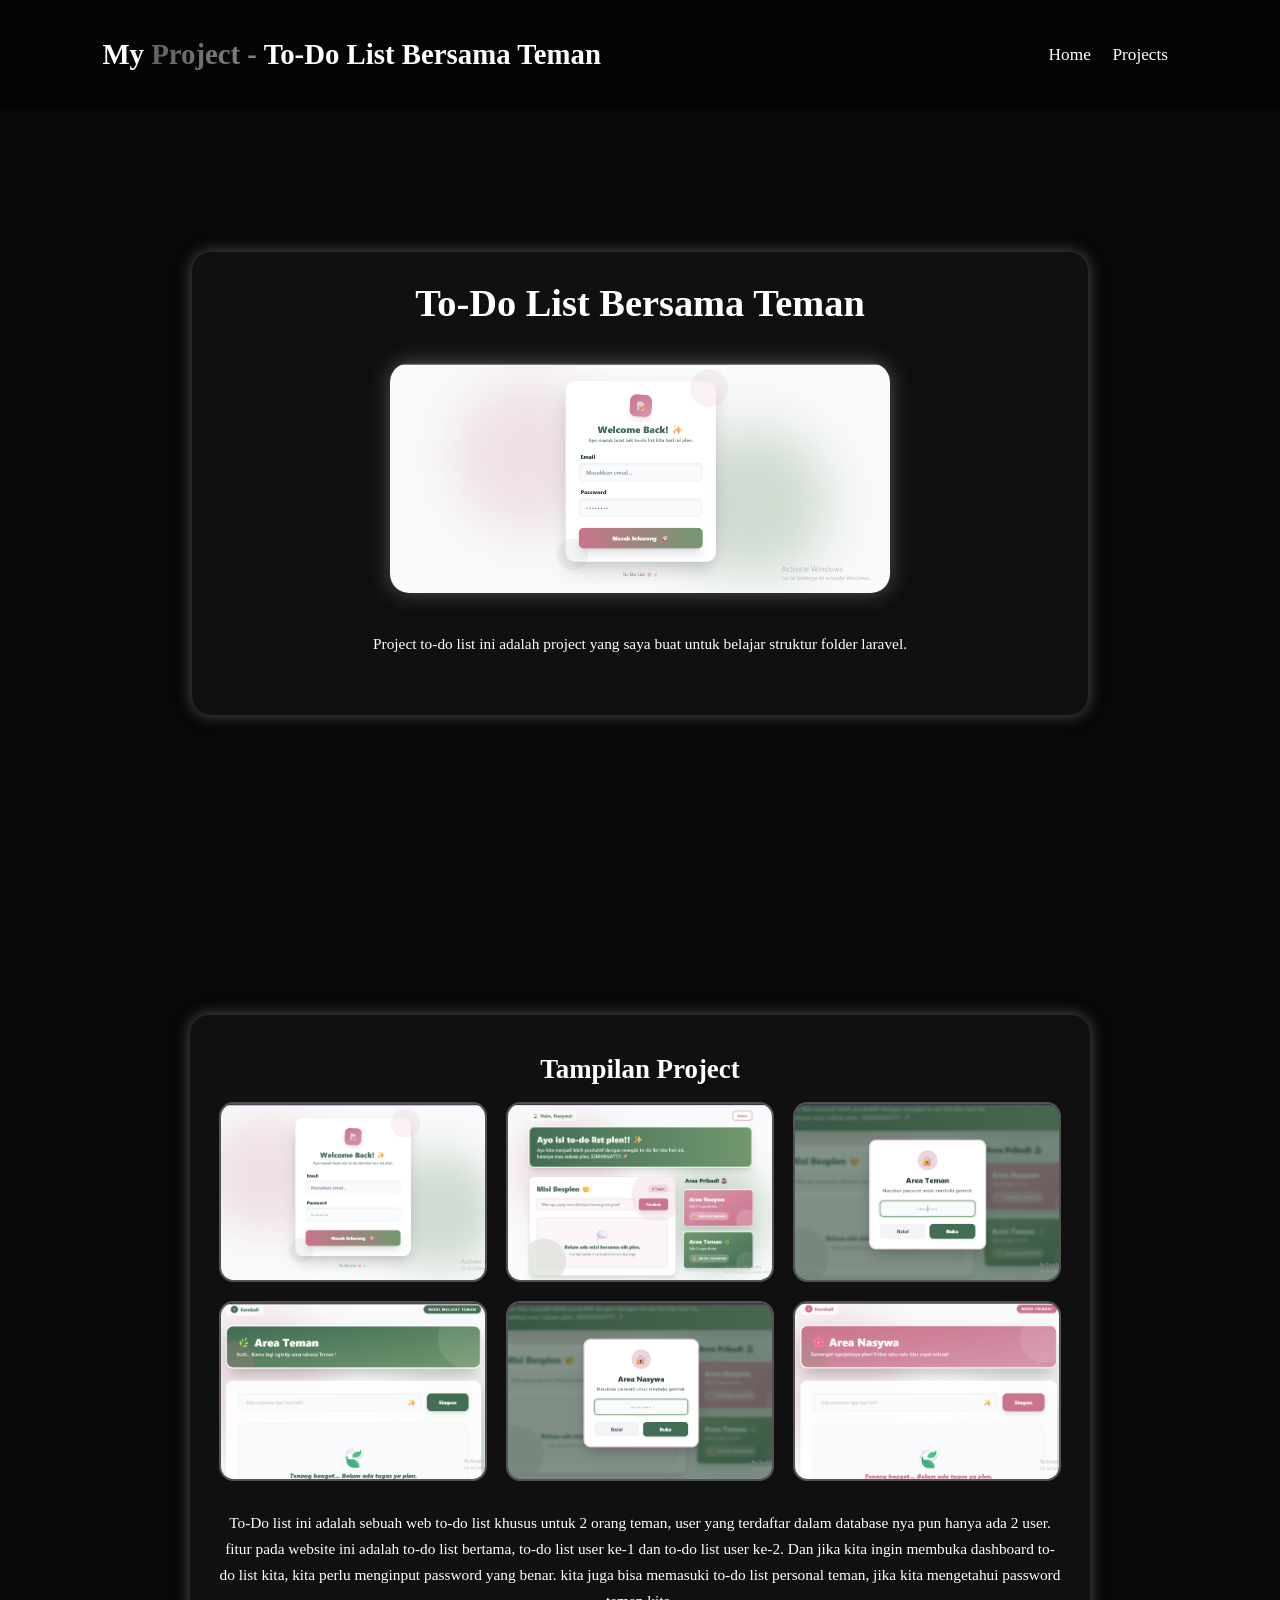
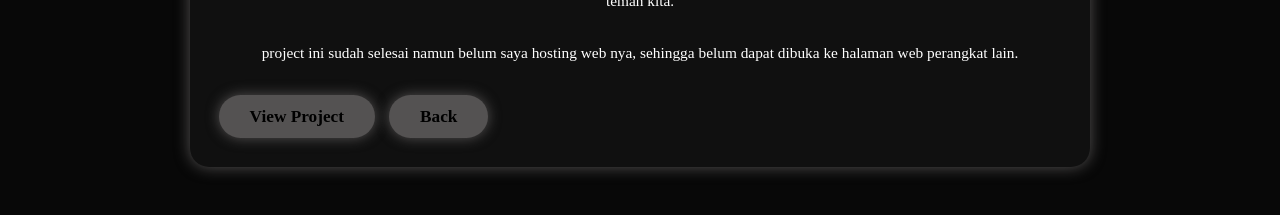
<file: project_todoListWeb.html>
<!doctype html>
<html lang="en">
  <head>
    <meta charset="UTF-8" />
    <meta name="viewport" content="width=device-width, initial-scale=1.0" />
    <title>Project Detail</title>
    <link rel="stylesheet" href="style.css" />
  </head>
  <body>
    <!-- HEADER -->
    <header class="header">
      <a href="index.html" class="logo">My <span>Project - </span>To-Do List Bersama Teman</a>

      <nav class="navbar">
        <a href="index.html">Home</a>
        <a href="index.html#projects">Projects</a>
      </nav>
    </header>

    <!-- DETAIL SECTION -->
    <section class="project-detail">
      <div class="detail-container">
        <h1>To-Do List Bersama Teman</h1>

        <img
          src="prjct/To-Do1.jpg"
          alt="Project Screenshot"
          class="detail-img"
        />

        <p class="detail-desc">
          Project to-do list ini adalah project yang saya buat untuk belajar struktur folder laravel.
        </p>
      </div>
    </section>

    <div class="detail-container">
      <h2>Tampilan Project</h2>

      <!-- SCREENSHOT BOX -->
      <div class="screenshot-box">
        <img src="prjct/To-Do1.jpg" alt="SS 1" />
        <img src="prjct/To-Do2.jpg" alt="SS 2" />
        <img src="prjct/To-Do3.jpg" alt="SS 3" />
        <img src="prjct/To-Do4.jpg" alt="SS 1" />
        <img src="prjct/To-Do5.jpg" alt="SS 2" />
        <img src="prjct/To-Do6.jpg" alt="SS 3" />
      </div>

      <p class="detail-desc">
        To-Do list ini adalah sebuah web to-do list khusus untuk 2 orang teman, user yang terdaftar dalam database nya pun hanya ada 2 user.
        fitur pada website ini adalah to-do list bertama, to-do list user ke-1 dan to-do list user ke-2. Dan jika kita ingin membuka dashboard to-do list kita, kita perlu menginput password yang benar.
        kita juga bisa memasuki to-do list personal teman, jika kita mengetahui password teman kita.
         <br><br>
        project ini sudah selesai namun belum saya hosting web nya, sehingga belum dapat dibuka ke halaman web perangkat lain.
      </p>

      <div class="btn-group">
        <a
          href=""
          target="_blank"
          class="btn"
        >
          View Project
        </a>

        <a href="index.html" class="btn"> Back </a>
      </div>
    </div>
  </body>
</html>
</file>
<file: style.css>
* {
    margin: 0;
    padding: 0;
    box-sizing: border-box;
    text-decoration: none;
    scroll-behavior: smooth;
    font-family: "Poppins";
}

:root {
    --bg-color: #080808;
    --second-bg-color-: #101010;
    --text-color: white;
    --main-color: rgb(84, 82, 82);
}

html {
    font-size: 60%;
    overflow-x: hidden; 
}

body {
    background: var(--bg-color);
    color: var(--text-color);
}

.header {
    position: fixed;
    width: 100%;
    top: 0;
    left: 0;
    padding: 4rem 8%;
    background: rgba(0, 0, 0, 0.3);
    backdrop-filter: blur(10px);
    display: flex;
    justify-content: space-between;
    align-items: center;
    z-index: 1000;
}

#menu-icon {
    font-size: 3.5rem;
    color: var(--main-color);
    display: none;
}
.logo {
    font-size: 3rem;
    color: var(--text-color);
    font-weight: 800;
    cursor: pointer;
    transition: 0.3s ease-in-out;
}
.logo:hover {
    transform: scale(1.1);
}
span {
    background: linear-gradient(
    270deg,
    rgb(130, 127, 127) 10%,
    rgb(99, 97, 97) 100%
    );
    background-clip: text;
    color: transparent ;
}
.navbar a{
    font-size: 1.8rem;
    color: var(--text-color);
    margin-left: 4rem;
    font-weight: 500;
    transition: 0.3s ease-in-out;
    border-bottom: 3px solid transparent;
    margin: 1rem;
}
.navbar a:hover {
    color: var(--main-color);
    border-bottom: 3px solid var(--main-color)
}
.gradient-btn {
    font-size: 1.8rem;
    padding: 1rem 2rem;
    border-radius: 3rem;
    background: linear-gradient(
    270deg,
    rgb(130, 127, 127) 10%,
    rgb(99, 97, 97) 100%
    );
    letter-spacing: 1px;
    cursor: pointer;
    transition: 0.3s ease-in-out;
    color: white;
    border: none;
    text-wrap: nowrap;
}
.gradient-btn:hover {
    transform: scale(1.05);
}

section {
    min-height: 100vh;
    padding: 10rem 15%;
}
.home {
    display: flex;
    align-items: center;
    justify-content: center;
    gap: 15rem;
}
.home-content {
    display: flex;
    flex-direction: column;
    align-items: flex-end;
    text-align: right;
}
.home-content h1 {
    font-size: 4rem;
    font-weight: 700;
    margin-top: 1.5rem;
    line-height: 1;
}
.home-content h3 {
    margin: 1rem 0;
    font-size: 6rem;
}
.home-content p {
    font-size: 1.5rem;
    font-weight: 500;
    line-height: 1.5;
}
.home-img img {
    width: 28vw;
    border-radius: 65%;
    box-shadow: 0 0 25px var(--main-color);
    transition: 0.3s ease-in-out;
}
.home-img img:hover {
    transform: scale(1.05);
    box-shadow: 0 0 25px var(--main-color),
                0 0 50px var(--main-color),
                0 0 80px var(--main-color);

}
.social-icons a{
    display: inline-flex;
    justify-content: center;
    align-items: center;
    font-size: 3rem;
    padding: 1rem;
    background: transparent;
    border: 2px solid var(--main-color);
    border-radius: 50%;
    color: var(--main-color);
    margin: 3rem 0.5rem;
    transition: 0.3s ease-in-out;
}
.social-icons a:hover {
    color: var(--text-color);
    background-color: var(--main-color);
    transform: scale(1.2)translateY(-5px);
    box-shadow: 0 0 25px var(--main-color);
}
.btn-group {
    display: flex;
    gap: 1.5rem;
}
.btn {
    display: inline-block;
    padding: 1rem 3rem;
    background-color: var(--main-color);
    box-shadow: 0 0 13px var(--main-color);
    border-radius: 3rem;
    font-size: 1.8rem;
    color: black;
    border: 2px solid transparent;
    font-weight: 600;
    transition: 0.3s ease-in-out;
}
.btn:hover {
    transform: scale(1.05);
    box-shadow: 0 0 10px var(--main-color),
                0 0 20px var(--main-color);
}

.btn-group a:nth-of-type {
    background-color: black;
    color: var(--main-color);
    border: 2px solid var(--main-color);
    box-shadow: 0 0 5px transparent;
}
.btn-group a:nth-of-type:hover {
    box-shadow: 0 0 5px var(--main-color);
    background-color: var(--main-color);
    color: black;
}

.about {
    display: flex;
    justify-content: center;
    align-items: center;
    gap: 10rem;
    background-color: var(--second-bg-color-);
} 

.about-img img {
    width: 32vw;
    border: 50%;
    box-shadow: 0 0 25px var(--main-color);
    transition: 0.4s ease-in-out;
}

.about-img img:hover {
    box-shadow: 0 0 25px var(--main-color),
                0 0 50px var(--main-color),
                0 0 80px var(--main-color);
}

.about-content h2 {
    font-size: 6rem;
    text-align: left;
}

.about-content p {
    font-size: 1.8rem;
}

.about-content .btn {
   margin: 3rem 0;
}

::-webkit-scrollbar {
    width: 18px;
    box-shadow: 0 0 25px var(--main-color);
}

::-webkit-scrollbar-thumb {
    background-color: var(--main-color);
}

::-webkit-scrollbar-track {
    background-color: var(--bg-color);
}

.heading {
    text-align: center;
    font-size: 7rem;
    margin: 5rem 0;
}
.services {
    background-color: var(--bg-color);
    color: black; /* Pastikan warna teks terbaca dengan background */
}

.services h2 {
    color: var(--text-color);
}

.services-container {
    display: grid;
    grid-template-columns: repeat(auto-fit, minmax(300px, 1fr));
    gap: 2rem; /* Jarak antar card sedikit dirapatkan */
    align-items: stretch; /* PENTING: Membuat semua card memiliki tinggi yang sama rata */
}

.service-box {
    display: flex;
    flex-direction: column;
    background-color: var(--main-color);
    border-radius: 1.5rem; /* Lengkungan diperhalus agar lebih modern */
    cursor: pointer;
    border: 3px solid transparent;
    transition: 0.4s ease-in-out;
    height: 100%; /* Mengganti height: 400px agar tinggi card menyesuaikan grid */
    overflow: hidden; /* Mencegah konten keluar dari lengkungan border */
}

.service-box:hover {
    background: var(--second-bg-color); /* Pastikan nama variabel typo "color-" diperbaiki */
    color: var(--main-color);
    border: 3px solid var(--main-color);
    transform: translateY(-5px); /* Efek hover naik ke atas sedikit (lebih elegan dari sekadar membesar) */
    box-shadow: 0 10px 20px rgba(0, 0, 0, 0.2); /* Shadow yang lebih halus */
}

.service-info {
    display: flex;
    flex-direction: column;
    text-align: center;
    align-items: center;
    padding: 2rem; /* Padding dikecilkan dari 3rem agar tidak terlalu sempit ke tengah */
    height: 100%; /* Memastikan isi memenuhi card */
}

.service-info img {
    width: 100%;
    max-width: 250px;
    height: 160px; /* PENTING: Tinggi gambar disamaratakan */
    object-fit: cover; /* Membuat gambar menyesuaikan kotak tanpa terdistorsi */
    border-radius: 1rem;
    margin-bottom: 1.5rem; /* Mengganti padding dengan margin untuk jarak ke teks */
}

.service-info h4 {
    font-size: 1.8rem; /* Ukuran font diperkecil agar pas di card */
    margin-bottom: 1rem;
    font-weight: 700;
}

.service-info p {
    font-size: 1.5rem; /* Diperkecil dari 1.4rem agar nyaman dibaca */
    font-weight: 500;
    line-height: 1.6;
    margin-top: auto; /* Jika teks pendek, ini akan mendorong margin agar elemen tetap rapi */
}

/* Jika menggunakan icon bx, sesuaikan ukurannya */
.service-info i {
    font-size: 3rem;
    margin-bottom: 1rem;
}

.projects {
    background-color: var(--second-bg-color-);
}

.projects-box {
    display: grid;
    grid-template-columns: repeat(auto-fit, minmax(350px, 1fr));
    place-items: center;
    gap: 3rem;
    row-gap: 5rem;
}

.projects-card {
    display: flex;
    flex-direction: column;
    align-items: center;
    justify-content: center;
    text-align: center;
    background-color: var(--bg-color);
    border: 2px solid var(--main-color);
    border-radius: 3rem;
    gap: 2rem;
    padding: 5rem 2rem;
    overflow: hidden;
    cursor: pointer;
    box-shadow: 0 0 5px var(--main-color);
    transition: 0.3s ease;
}

.projects-card:hover {
    box-shadow: 0 0 20px var(--main-color),
                0 0 40px var(--main-color);
    transform: scale(1.02);
}

.projects-card img {
    width: 100%;
    height: 300px;
    border-radius: 2rem;
    object-fit: cover;
}

.projects-card h3 {
    font-size: 3rem;
}

.projects-card p {
    font-size: 1.6rem;
}

.contact {
    background-color: var(--second-bg-color-);
    padding: 40px 10%;
    display: flex;
    justify-content: center;
    align-items: center;
     min-height: auto;   /* hilangkan full screen */
    height: auto;       /* biar ikut isi */
    padding: 15px 5%; /* kecilin area atas bawah */
}

.contact-box h2 {
    text-align: center;
    font-size: 4rem;
    margin: 2rem 0;
    font-weight: 600;
    padding: 1rem;
}

.contact-box p {
    text-align: center;
    font-size: 1.8rem;
    font-weight: 500;
    line-height: 1.5;
    padding: 2rem;
}

.contact-social {
    display: flex;
    justify-content: center;
    align-items: center;
    gap: 2rem;
    margin-top: 2rem;
}

.contact-social a {
    display: flex;
    justify-content: center;
    align-items: center;
    font-size: 2.8rem;
    width: 70px;
    height: 70px;
    border: 2px solid var(--main-color);
    border-radius: 50%;
    color: var(--main-color);
    transition: 0.3s ease-in-out;
}

.contact-social a:hover {
    color: var(--text-color);
    background-color: var(--main-color);
    transform: scale(1.15) translateY(-6px);
    box-shadow: 0 0 25px var(--main-color);
}

.reveal-left {
    opacity: 0;
    transform: translateX(-80px);
    transition: all 0.8s ease;
}

.reveal-right {
    opacity: 0;
    transform: translateX(80px);
    transition: all 0.8s ease;
}

.reveal.active,
.reveal-left.active,
.reveal-right.active {
    opacity: 1;
    transform: translate(0);
}

/* TOOLS SECTION */
.tools {
    background-color: var(--bg-color);
    text-align: center;
}

.tools-container {
    display: grid;
    grid-template-columns: repeat(auto-fit, minmax(80px, 1fr));
    gap: 2rem;
    justify-items: center;
    margin-top: 3rem;
}

.tool {
    width: 80px;
    height: 80px;
    display: flex;
    justify-content: center;
    align-items: center;
    border-radius: 1.5rem;
    border: 2px solid var(--main-color);
    transition: all 0.3s ease-in-out;
    cursor: pointer;
}


.tool i {
    font-size: 4rem;
    color: var(--main-color);
    transition: 0.3s ease-in-out;
}

.tool img {
    width: 45px;
    height: 45px;
    object-fit: contain;
    transition: 0.3s ease-in-out;
}


/* HOVER EFFECT 🔥 */
.tool:hover {
    color: var(--text-color); 
    background-color: var(--main-color); 
    transform: scale(1.2)translateY(-5px); 
    box-shadow: 0 0 25px var(--main-color);
}

.tool:hover i {
    color: var(--text-color);
}

/* ================= RESPONSIVE HP ================= */
@media (max-width: 768px) {

    html {
        font-size: 55%;
    }

    .header {
        padding: 2rem 5%;
    }

    /* NAVBAR MOBILE */
    #menu-icon {
        display: block;
        cursor: pointer;
    }

    .navbar {
        position: absolute;
        top: 100%;
        right: -100%;
        width: 60%;
        background: rgba(0,0,0,0.9);
        flex-direction: column;
        text-align: center;
        transition: 0.3s ease;
        padding: 2rem 0;
    }

    .navbar.active {
        right: 0;
    }

    .navbar a {
        display: block;
        margin: 2rem 0;
        font-size: 2rem;
    }

    /* HOME */
    .home {
        flex-direction: column-reverse;
        gap: 5rem;
        text-align: center;
    }

    .home-content {
        align-items: center;
        text-align: center;
    }

    .home-img img {
        width: 60vw;
    }

    .home-content h3 {
        font-size: 4rem;
    }

    .home-content h1 {
        font-size: 3rem;
    }

    /* ABOUT */
    .about {
        flex-direction: column;
        gap: 5rem;
        text-align: center;
    }

    .about-img img {
        width: 60vw;
    }

    .about-content h2 {
        text-align: center;
        font-size: 4rem;
    }

    /* SERVICES */
    .service-box {
        height: auto;
        padding: 2rem;
    }

    /* PROJECTS */
    .projects-box {
        grid-template-columns: 1fr;
    }

    /* TOOLS */
    .tools-container {
        grid-template-columns: repeat(auto-fit, minmax(60px, 1fr));
    }

    .tool {
        width: 60px;
        height: 60px;
    }

    .tool img {
        width: 35px;
        height: 35px;
    }

    /* CONTACT */
    .contact-box h2 {
        font-size: 3rem;
    }

    .contact-box p {
        font-size: 1.5rem;
    }
}
/* ================= PROJECT DETAIL ================= */

.project-detail {
    display: flex;
    justify-content: center;
    align-items: center;
    flex-direction: column;
}

/* CONTAINER UTAMA */
.detail-container {
    width: 100%;
    max-width: 900px;
    margin: 12rem auto 5rem; /* biar ga ketutup header & center */
    padding: 3rem;
    background: var(--second-bg-color-);
    border-radius: 2rem;
    box-shadow: 0 0 15px var(--main-color);
    text-align: center;
}

/* JUDUL */
.detail-container h1 {
    font-size: 4rem;
    margin-bottom: 2rem;
}

/* GAMBAR UTAMA */
.detail-img {
    width: 70%;
    max-width: 500px;
    border-radius: 2rem;
    margin: 4rem auto;
    display: block;
    box-shadow: 0 0 20px var(--main-color);
    transition: 0.3s ease-in-out;
    cursor: pointer;
}

.detail-img:hover {
    transform: scale(1.02);
    box-shadow: 0 0 15px var(--main-color),
                0 0 30px var(--main-color);
}



/* DESKRIPSI */
.detail-desc {
    font-size: 1.6rem;
    line-height: 1.7;
    margin-bottom: 3rem;
}

/* ================= GALLERY ================= */

.detail-container h2 {
    font-size: 2.8rem;
    margin: 1rem 0 1.8rem;
}

/* GRID FOTO */
.screenshot-box {
    display: grid;
    grid-template-columns: repeat(auto-fit, minmax(220px, 1fr));
    gap: 2rem;
    margin-bottom: 3rem;
}

/* CARD FOTO */
.screenshot-box img {
    width: 100%;
    height: 180px;
    object-fit: cover;
    border-radius: 1.5rem;
    border: 2px solid var(--main-color);
    transition: 0.3s ease-in-out;
    cursor: pointer;
}

/* HOVER EFFECT */
.screenshot-box img:hover {
    transform: scale(1.05);
    box-shadow: 0 0 15px var(--main-color),
                0 0 30px var(--main-color);
}
</file>
